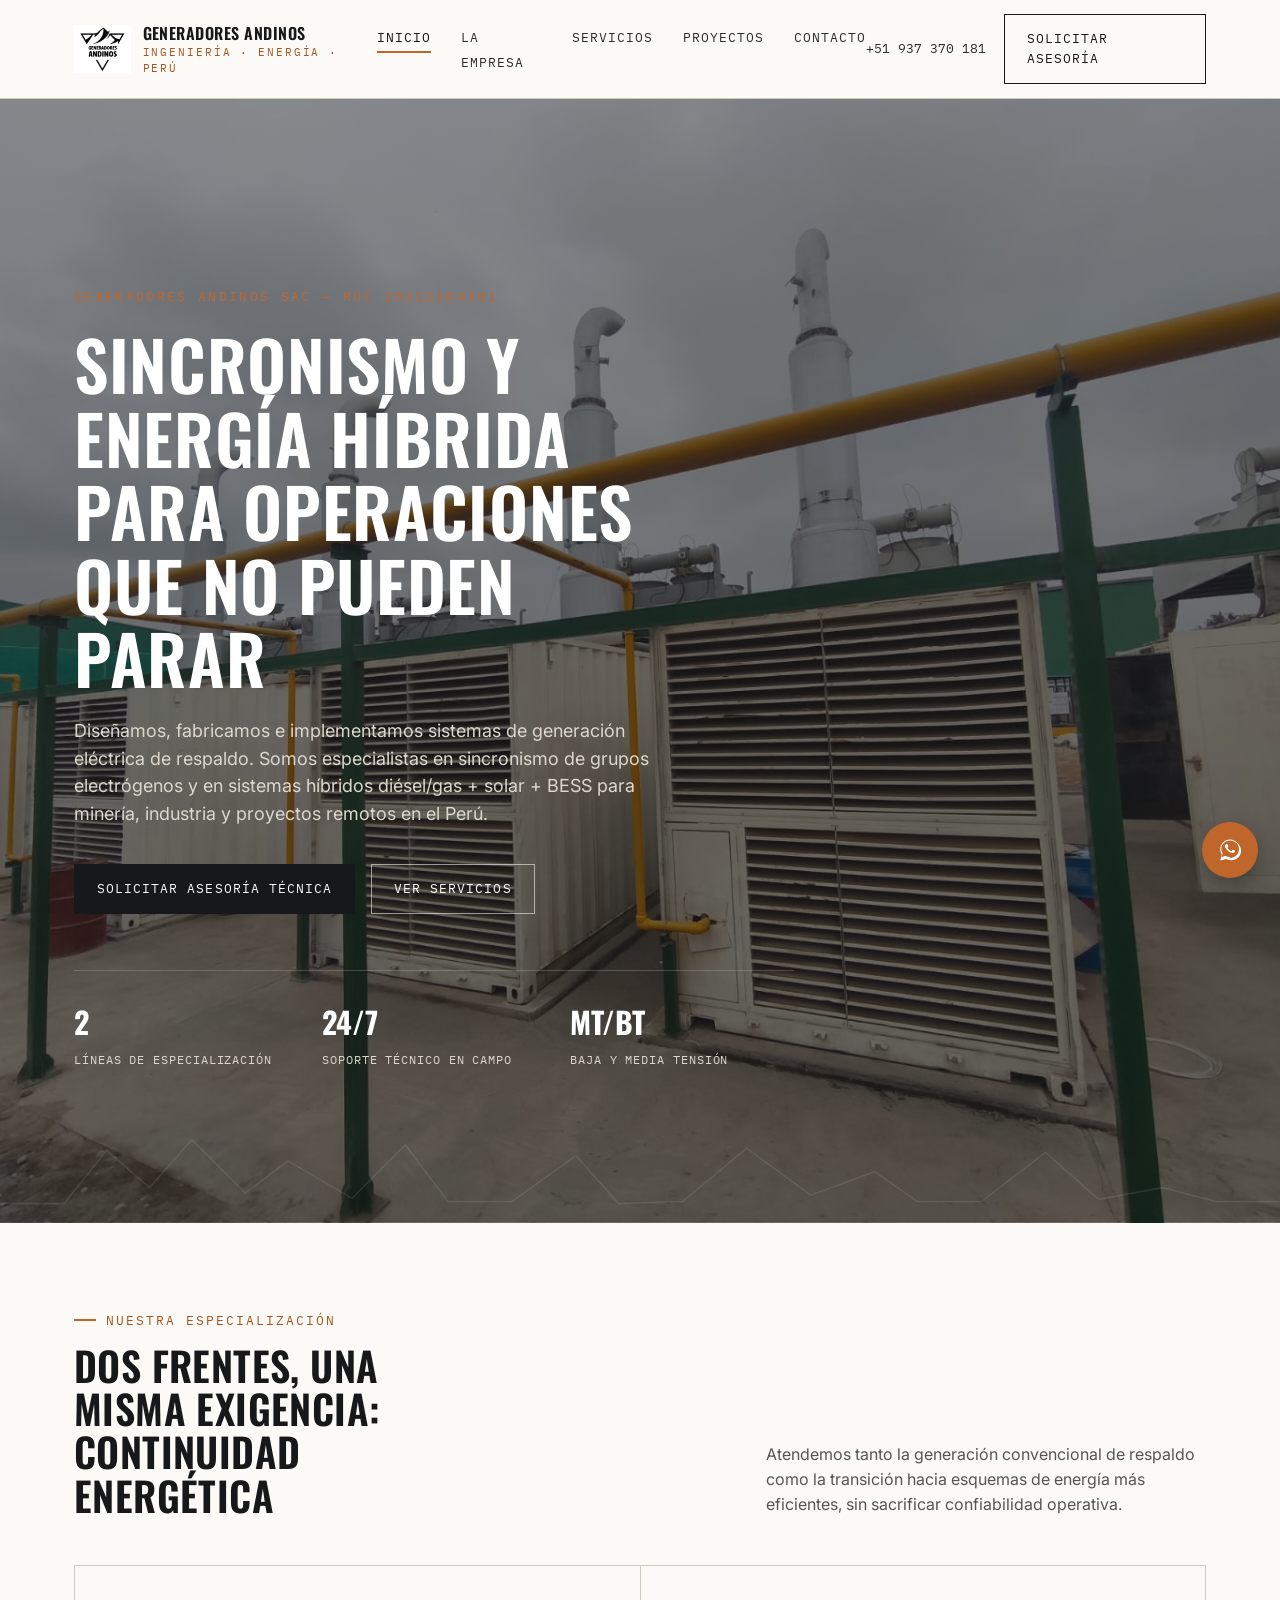
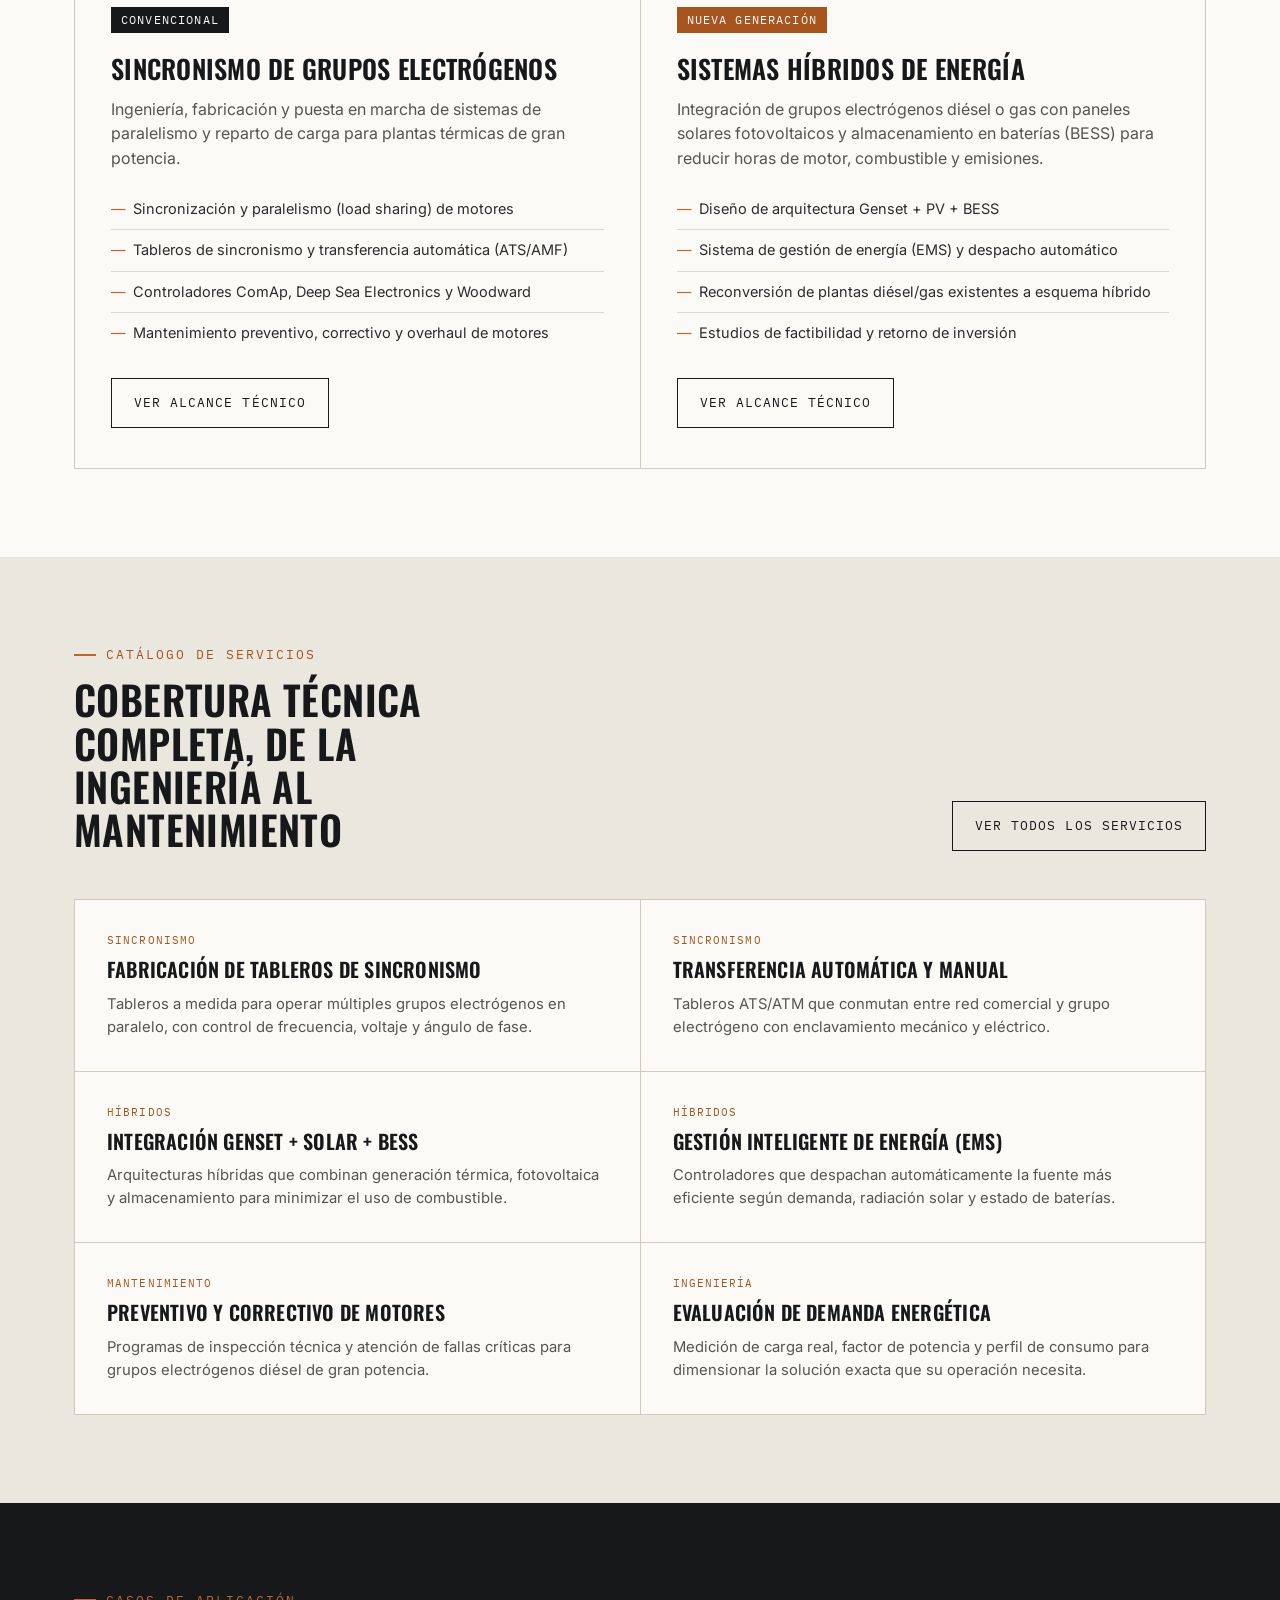
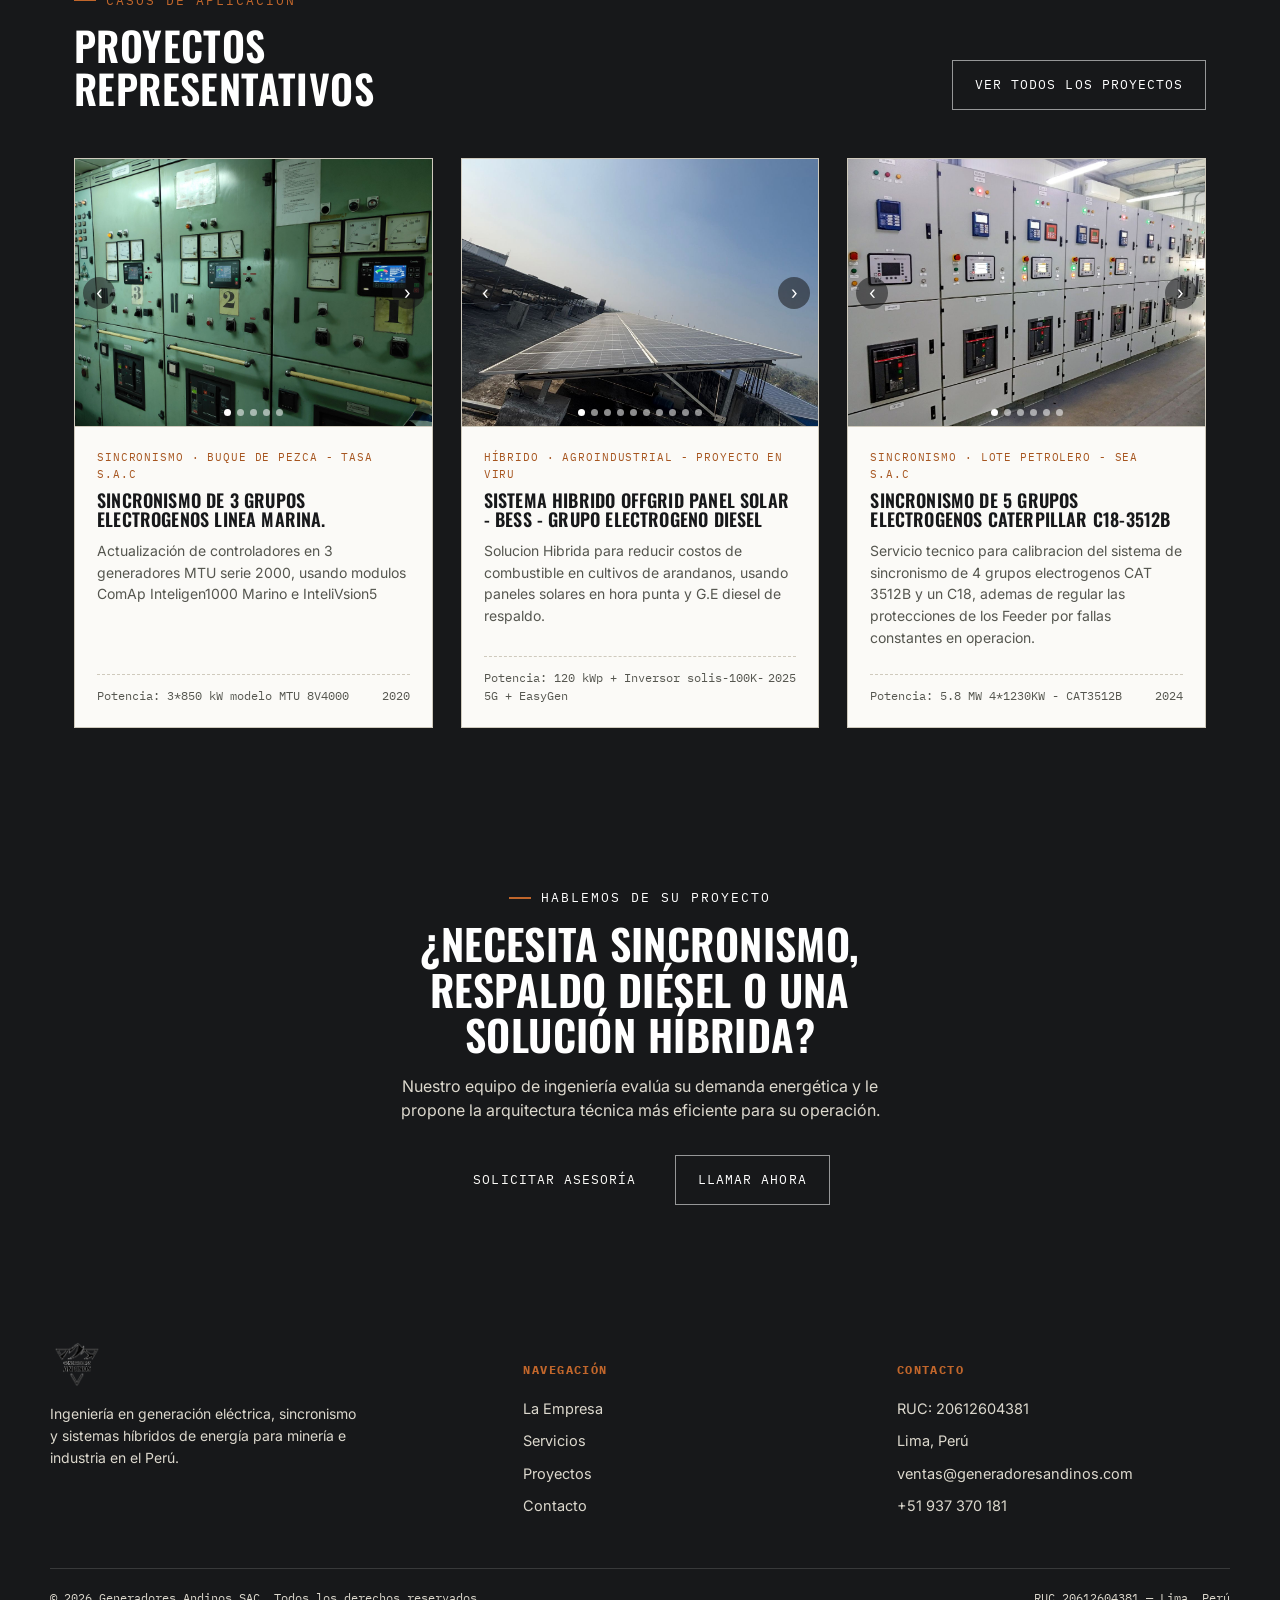
<file: index.html>
<!DOCTYPE html>
<html lang="es-PE">
<head>
<meta charset="UTF-8">
<meta name="viewport" content="width=device-width, initial-scale=1.0">
<title>Generadores Andinos SAC | Sincronismo y Sistemas Híbridos de Energía</title>
<meta name="description" content="Generadores Andinos SAC: especialistas en sincronismo de grupos electrógenos y sistemas híbridos de energía (diésel/gas + solar + BESS) para minería e industria en el Perú.">
<link rel="icon" type="image/png" href="favicon.png">
<link rel="preconnect" href="https://fonts.googleapis.com">
<link href="https://fonts.googleapis.com/css2?family=Oswald:wght@400;500;600;700&family=Inter:wght@400;500;600&family=IBM+Plex+Mono:wght@400;500&display=swap" rel="stylesheet">
<link rel="stylesheet" href="assets/css/styles.css">
<link rel="canonical" href="https://generadoresandinos.com/">
<meta property="og:type" content="website">
<meta property="og:site_name" content="Generadores Andinos SAC">
<meta property="og:title" content="Generadores Andinos SAC | Sincronismo y Sistemas Híbridos de Energía">
<meta property="og:description" content="Especialistas en sincronismo de grupos electrógenos y sistemas híbridos de energía (diésel/gas + solar + BESS) para minería e industria en el Perú.">
<meta property="og:url" content="https://generadoresandinos.com/">
<meta property="og:image" content="https://generadoresandinos.com/assets/img/logo.png">
<meta name="twitter:card" content="summary">

<script type="application/ld+json">
{
  "@context": "https://schema.org",
  "@type": "Organization",
  "name": "Generadores Andinos SAC",
  "alternateName": "Generadores Andinos",
  "url": "https://generadoresandinos.com/",
  "logo": "https://generadoresandinos.com/assets/img/logo.png",
  "image": "https://generadoresandinos.com/assets/img/logo.png",
  "description": "Especialistas en sincronismo de grupos electrógenos y sistemas híbridos de energía (diésel/gas + solar + BESS) para minería e industria en el Perú.",
  "telephone": "+51937370181",
  "email": "ventas@generadoresandinos.com",
  "address": {
    "@type": "PostalAddress",
    "addressLocality": "Lima",
    "addressCountry": "PE"
  },
  "areaServed": "PE",
  "sameAs": []
}
</script>
</head>
<body>

<header class="site-header">
  <div class="wrap">
    <a href="index.html" class="brand">
      <img src="assets/img/logo.png" alt="Generadores Andinos SAC">
      <span class="brand-text">
        <span class="b1">GENERADORES ANDINOS</span><br>
        <span class="b2">Ingeniería · Energía · Perú</span>
      </span>
    </a>
    <nav class="main-nav" aria-label="Navegación principal">
      <ul>
        <li><a href="index.html" class="active">Inicio</a></li>
        <li><a href="nosotros.html">La Empresa</a></li>
        <li><a href="servicios.html">Servicios</a></li>
        <li><a href="proyectos.html">Proyectos</a></li>
        <li><a href="contacto.html">Contacto</a></li>
      </ul>
    </nav>
    <div class="header-actions">
      <span class="tel">+51 937 370 181</span>
      <a href="contacto.html" class="btn">Solicitar asesoría</a>
      <button class="nav-toggle" aria-label="Abrir menú" aria-expanded="false"><span></span></button>
    </div>
  </div>
</header>

<section class="hero">
  <div class="wrap">
    <div class="hero-kicker">GENERADORES ANDINOS SAC — RUC 20612604381</div>
    <h1>Sincronismo y energía híbrida para operaciones que no pueden parar</h1>
    <p class="lead">Diseñamos, fabricamos e implementamos sistemas de generación eléctrica de respaldo. Somos especialistas en sincronismo de grupos electrógenos y en sistemas híbridos diésel/gas + solar + BESS para minería, industria y proyectos remotos en el Perú.</p>
    <div class="hero-ctas">
      <a href="contacto.html" class="btn primary">Solicitar asesoría técnica</a>
      <a href="servicios.html" class="btn ghost-light">Ver servicios</a>
    </div>
    <div class="hero-stats">
      <div class="stat"><b>2</b><span>Líneas de especialización</span></div>
      <div class="stat"><b>24/7</b><span>Soporte técnico en campo</span></div>
      <div class="stat"><b>MT/BT</b><span>Baja y media tensión</span></div>
    </div>
  </div>
  <svg class="skyline hero-bg-peaks skyline-dark" viewBox="0 0 1200 90" fill="none" xmlns="http://www.w3.org/2000/svg" preserveAspectRatio="none" aria-hidden="true">
    <path d="M0,70 60,70 100,20 140,55 180,10 230,60 270,30 330,65 380,15 420,68 480,68 540,25 580,70 640,68 700,18 760,62 820,40 860,68 920,68 980,22 1030,66 1090,55 1140,68 1200,68" stroke-width="1.5"/>
  </svg>
</section>

<section>
  <div class="wrap">
    <div class="section-head reveal">
      <div>
        <div class="eyebrow">Nuestra especialización</div>
        <h2>Dos frentes, una misma exigencia: continuidad energética</h2>
      </div>
      <p class="desc">Atendemos tanto la generación convencional de respaldo como la transición hacia esquemas de energía más eficientes, sin sacrificar confiabilidad operativa.</p>
    </div>

    <div class="pillars">
      <article class="pillar sync reveal">
        <span class="tag">Convencional</span>
        <h3>Sincronismo de Grupos Electrógenos</h3>
        <p>Ingeniería, fabricación y puesta en marcha de sistemas de paralelismo y reparto de carga para plantas térmicas de gran potencia.</p>
        <ul>
          <li>Sincronización y paralelismo (load sharing) de motores</li>
          <li>Tableros de sincronismo y transferencia automática (ATS/AMF)</li>
          <li>Controladores ComAp, Deep Sea Electronics y Woodward</li>
          <li>Mantenimiento preventivo, correctivo y overhaul de motores</li>
        </ul>
        <a href="servicios.html#sincronismo" class="btn">Ver alcance técnico</a>
      </article>

      <article class="pillar hybrid reveal">
        <span class="tag">Nueva generación</span>
        <h3>Sistemas Híbridos de Energía</h3>
        <p>Integración de grupos electrógenos diésel o gas con paneles solares fotovoltaicos y almacenamiento en baterías (BESS) para reducir horas de motor, combustible y emisiones.</p>
        <ul>
          <li>Diseño de arquitectura Genset + PV + BESS</li>
          <li>Sistema de gestión de energía (EMS) y despacho automático</li>
          <li>Reconversión de plantas diésel/gas existentes a esquema híbrido</li>
          <li>Estudios de factibilidad y retorno de inversión</li>
        </ul>
        <a href="servicios.html#hibridos" class="btn">Ver alcance técnico</a>
      </article>
    </div>
  </div>
</section>

<section class="bg-stone">
  <div class="wrap">
    <div class="section-head reveal">
      <div>
        <div class="eyebrow">Catálogo de servicios</div>
        <h2>Cobertura técnica completa, de la ingeniería al mantenimiento</h2>
      </div>
      <a href="servicios.html" class="btn">Ver todos los servicios</a>
    </div>

    <div class="services-grid reveal">
      <div class="service-card">
        <span class="tag">Sincronismo</span>
        <h3>Fabricación de Tableros de Sincronismo</h3>
        <p>Tableros a medida para operar múltiples grupos electrógenos en paralelo, con control de frecuencia, voltaje y ángulo de fase.</p>
      </div>
      <div class="service-card">
        <span class="tag">Sincronismo</span>
        <h3>Transferencia Automática y Manual</h3>
        <p>Tableros ATS/ATM que conmutan entre red comercial y grupo electrógeno con enclavamiento mecánico y eléctrico.</p>
      </div>
      <div class="service-card">
        <span class="tag">Híbridos</span>
        <h3>Integración Genset + Solar + BESS</h3>
        <p>Arquitecturas híbridas que combinan generación térmica, fotovoltaica y almacenamiento para minimizar el uso de combustible.</p>
      </div>
      <div class="service-card">
        <span class="tag">Híbridos</span>
        <h3>Gestión Inteligente de Energía (EMS)</h3>
        <p>Controladores que despachan automáticamente la fuente más eficiente según demanda, radiación solar y estado de baterías.</p>
      </div>
      <div class="service-card">
        <span class="tag">Mantenimiento</span>
        <h3>Preventivo y Correctivo de Motores</h3>
        <p>Programas de inspección técnica y atención de fallas críticas para grupos electrógenos diésel de gran potencia.</p>
      </div>
      <div class="service-card">
        <span class="tag">Ingeniería</span>
        <h3>Evaluación de Demanda Energética</h3>
        <p>Medición de carga real, factor de potencia y perfil de consumo para dimensionar la solución exacta que su operación necesita.</p>
      </div>
    </div>
  </div>
</section>

<section class="bg-ink">
  <div class="wrap">
    <div class="section-head reveal">
      <div>
        <div class="eyebrow">Casos de aplicación</div>
        <h2>Proyectos representativos</h2>
      </div>
      <a href="proyectos.html" class="btn ghost-light">Ver todos los proyectos</a>
    </div>
    <!--<span class="placeholder-note reveal">⚠ Contenido de ejemplo — reemplazar con proyectos reales de Generadores Andinos SAC</span>-->
    <div class="projects-grid reveal">
      <article class="project-card">
        <div class="thumb carousel" data-carousel>
          <div class="carousel-track">
            <img src="assets/img/proyecto_1/img_5.jpg" alt="Sincronismo de grupos electrógenos en minería - foto 1">
            <img src="assets/img/proyecto_1/img_2.jpg" alt="Sincronismo de grupos electrógenos en minería - foto 2">
            <img src="assets/img/proyecto_1/img_3.jpg" alt="Sincronismo de grupos electrógenos en minería - foto 3">
            <img src="assets/img/proyecto_1/img_4.jpg" alt="Sincronismo de grupos electrógenos en minería - foto 2">
            <img src="assets/img/proyecto_1/img_1.jpg" alt="Sincronismo de grupos electrógenos en minería - foto 3">
          </div>
        </div>
        <div class="content">
          <span class="tag">Sincronismo · Buque de Pezca - TASA S.A.C </span>
          <h3>Sincronismo de 3 Grupos Electrogenos linea Marina.</h3>
          <p>Actualización de controladores en 3 generadores MTU serie 2000, usando modulos ComAp Inteligen1000 Marino e InteliVsion5 </p>
          <div class="meta"><span>Potencia: 3*850 kW modelo MTU 8V4000 </span><span>2020</span></div>
        </div>
      </article>
      <article class="project-card">
        <div class="thumb carousel" data-carousel>
          <div class="carousel-track">
            <img src="assets/img/proyecto_2/img_1.jpg" alt="Sincronismo de grupos electrógenos en minería - foto 1">
            <img src="assets/img/proyecto_2/img_2.jpg" alt="Sincronismo de grupos electrógenos en minería - foto 2">
            <img src="assets/img/proyecto_2/img_3.jpg" alt="Sincronismo de grupos electrógenos en minería - foto 3">
            <img src="assets/img/proyecto_2/img_4.jpg" alt="Sincronismo de grupos electrógenos en minería - foto 2">
            <img src="assets/img/proyecto_2/img_5.jpg" alt="Sincronismo de grupos electrógenos en minería - foto 3">
            <img src="assets/img/proyecto_2/img_6.jpg" alt="Sincronismo de grupos electrógenos en minería - foto 1">
            <img src="assets/img/proyecto_2/img_7.jpg" alt="Sincronismo de grupos electrógenos en minería - foto 2">
            <img src="assets/img/proyecto_2/img_8.jpg" alt="Sincronismo de grupos electrógenos en minería - foto 3">
            <img src="assets/img/proyecto_2/img_9.jpg" alt="Sincronismo de grupos electrógenos en minería - foto 2">
            <img src="assets/img/proyecto_2/img_10.jpg" alt="Sincronismo de grupos electrógenos en minería - foto 3">
          </div>
        </div>
        <div class="content">
          <span class="tag">Híbrido · Agroindustrial - proyecto en Viru</span>
          <h3>Sistema Hibrido Offgrid Panel solar - BESS - Grupo electrogeno Diesel </h3>
          <p>Solucion Hibrida para reducir costos de combustible en cultivos de arandanos, usando paneles solares en hora punta y G.E diesel de respaldo.</p>
          <div class="meta"><span>Potencia: 120 kWp + Inversor solis-100K-5G + EasyGen </span><span>2025</span></div>
        </div>
      </article>
      <article class="project-card">
        <div class="thumb carousel" data-carousel>
          <div class="carousel-track">
            <img src="assets/img/proyecto_3/img_1.jpg" alt="Sincronismo de grupos electrógenos en minería - foto 1">
            <img src="assets/img/proyecto_3/img_2.jpg" alt="Sincronismo de grupos electrógenos en minería - foto 2">
            <img src="assets/img/proyecto_3/img_2.jpg" alt="Sincronismo de grupos electrógenos en minería - foto 3">
            <img src="assets/img/proyecto_3/img_4.jpg" alt="Sincronismo de grupos electrógenos en minería - foto 2">
            <img src="assets/img/proyecto_3/img_5.jpg" alt="Sincronismo de grupos electrógenos en minería - foto 3">
            <img src="assets/img/proyecto_3/img_6.jpg" alt="Sincronismo de grupos electrógenos en minería - foto 3">
          </div>
        </div>
        <div class="content">
          <span class="tag">Sincronismo · Lote petrolero - SEA S.A.C </span>
          <h3>Sincronismo de 5 grupos electrogenos Caterpillar C18-3512B </h3>
          <p>Servicio tecnico para calibracion del sistema de sincronismo de 4 grupos electrogenos CAT 3512B y un C18, ademas de regular las protecciones de los Feeder por fallas constantes en operacion. </p>
          <div class="meta"><span>Potencia: 5.8 MW 4*1230KW - CAT3512B </span><span>2024</span></div>
        </div>
      </article>
    </div>
  </div>
</section>

<section class="cta-band">
  <div class="wrap">
    <div class="eyebrow" style="justify-content:center; color:#fff;"><span style="color:#fff">Hablemos de su proyecto</span></div>
    <h2>¿Necesita sincronismo, respaldo diésel o una solución híbrida?</h2>
    <p>Nuestro equipo de ingeniería evalúa su demanda energética y le propone la arquitectura técnica más eficiente para su operación.</p>
    <div class="ctas">
      <a href="contacto.html" class="btn primary">Solicitar asesoría</a>
      <a href="tel:+51937370181" class="btn ghost-light">Llamar ahora</a>
    </div>
  </div>
</section>

<footer class="site-footer">
  <div class="wrap footer-main">
    <div class="footer-brand">
      <img src="assets/img/logo-transparent.png" alt="Generadores Andinos SAC">
      <p>Ingeniería en generación eléctrica, sincronismo y sistemas híbridos de energía para minería e industria en el Perú.</p>
    </div>
    <div class="footer-col">
      <h5>Navegación</h5>
      <ul>
        <li><a href="nosotros.html">La Empresa</a></li>
        <li><a href="servicios.html">Servicios</a></li>
        <li><a href="proyectos.html">Proyectos</a></li>
        <li><a href="contacto.html">Contacto</a></li>
      </ul>
    </div>
    <div class="footer-col">
      <h5>Contacto</h5>
      <ul>
        <li>RUC: 20612604381</li>
        <li>Lima, Perú</li>
        <li><a href="mailto:ventas@generadoresandinos.com">ventas@generadoresandinos.com</a></li>
        <li><a href="tel:+51937370181">+51 937 370 181</a></li>
      </ul>
    </div>
  </div>
  <div class="wrap footer-bottom">
    <span>© <span data-year></span> Generadores Andinos SAC. Todos los derechos reservados.</span>
    <span>RUC 20612604381 — Lima, Perú</span>
  </div>
</footer>

<a class="wa-float" href="https://api.whatsapp.com/send?phone=51937370181&text=Hola%2C%20me%20gustar%C3%ADa%20recibir%20m%C3%A1s%20informaci%C3%B3n%20sobre%20sus%20servicios." aria-label="Escribir por WhatsApp" target="_blank" rel="noopener">
  <svg viewBox="0 0 32 32" xmlns="http://www.w3.org/2000/svg"><path d="M16 3C9.4 3 4 8.4 4 15c0 2.4.7 4.7 2 6.6L4 29l7.6-2c1.8 1 3.9 1.5 6 1.5h.1c6.6 0 12-5.4 12-12S22.6 3 16 3zm0 21.9h-.1c-1.9 0-3.7-.5-5.3-1.4l-.4-.2-4.5 1.2 1.2-4.4-.2-.4c-1-1.6-1.5-3.5-1.5-5.5C5.2 9 10 4.2 16.1 4.2c3 0 5.7 1.1 7.8 3.2 2.1 2.1 3.2 4.8 3.2 7.8-.1 6-4.9 10.7-11.1 10.7zm5.9-8.1c-.3-.2-1.9-1-2.2-1.1-.3-.1-.5-.2-.7.2-.2.3-.8 1.1-1 1.3-.2.2-.4.2-.7.1-.3-.2-1.3-.5-2.5-1.6-.9-.8-1.5-1.8-1.7-2.2-.2-.3 0-.5.1-.7.1-.1.3-.4.4-.5.1-.2.2-.3.3-.5.1-.2 0-.4 0-.5-.1-.2-.7-1.7-1-2.3-.2-.6-.5-.5-.7-.5h-.6c-.2 0-.5.1-.8.4-.3.3-1 1-1 2.4s1.1 2.8 1.2 3c.1.2 2.1 3.3 5.2 4.5.7.3 1.3.5 1.7.6.7.2 1.4.2 1.9.1.6-.1 1.9-.8 2.2-1.5.3-.7.3-1.3.2-1.5-.1-.1-.3-.2-.6-.4z"/></svg>
</a>

<script src="assets/js/main.js"></script>
</body>
</html>
</file>
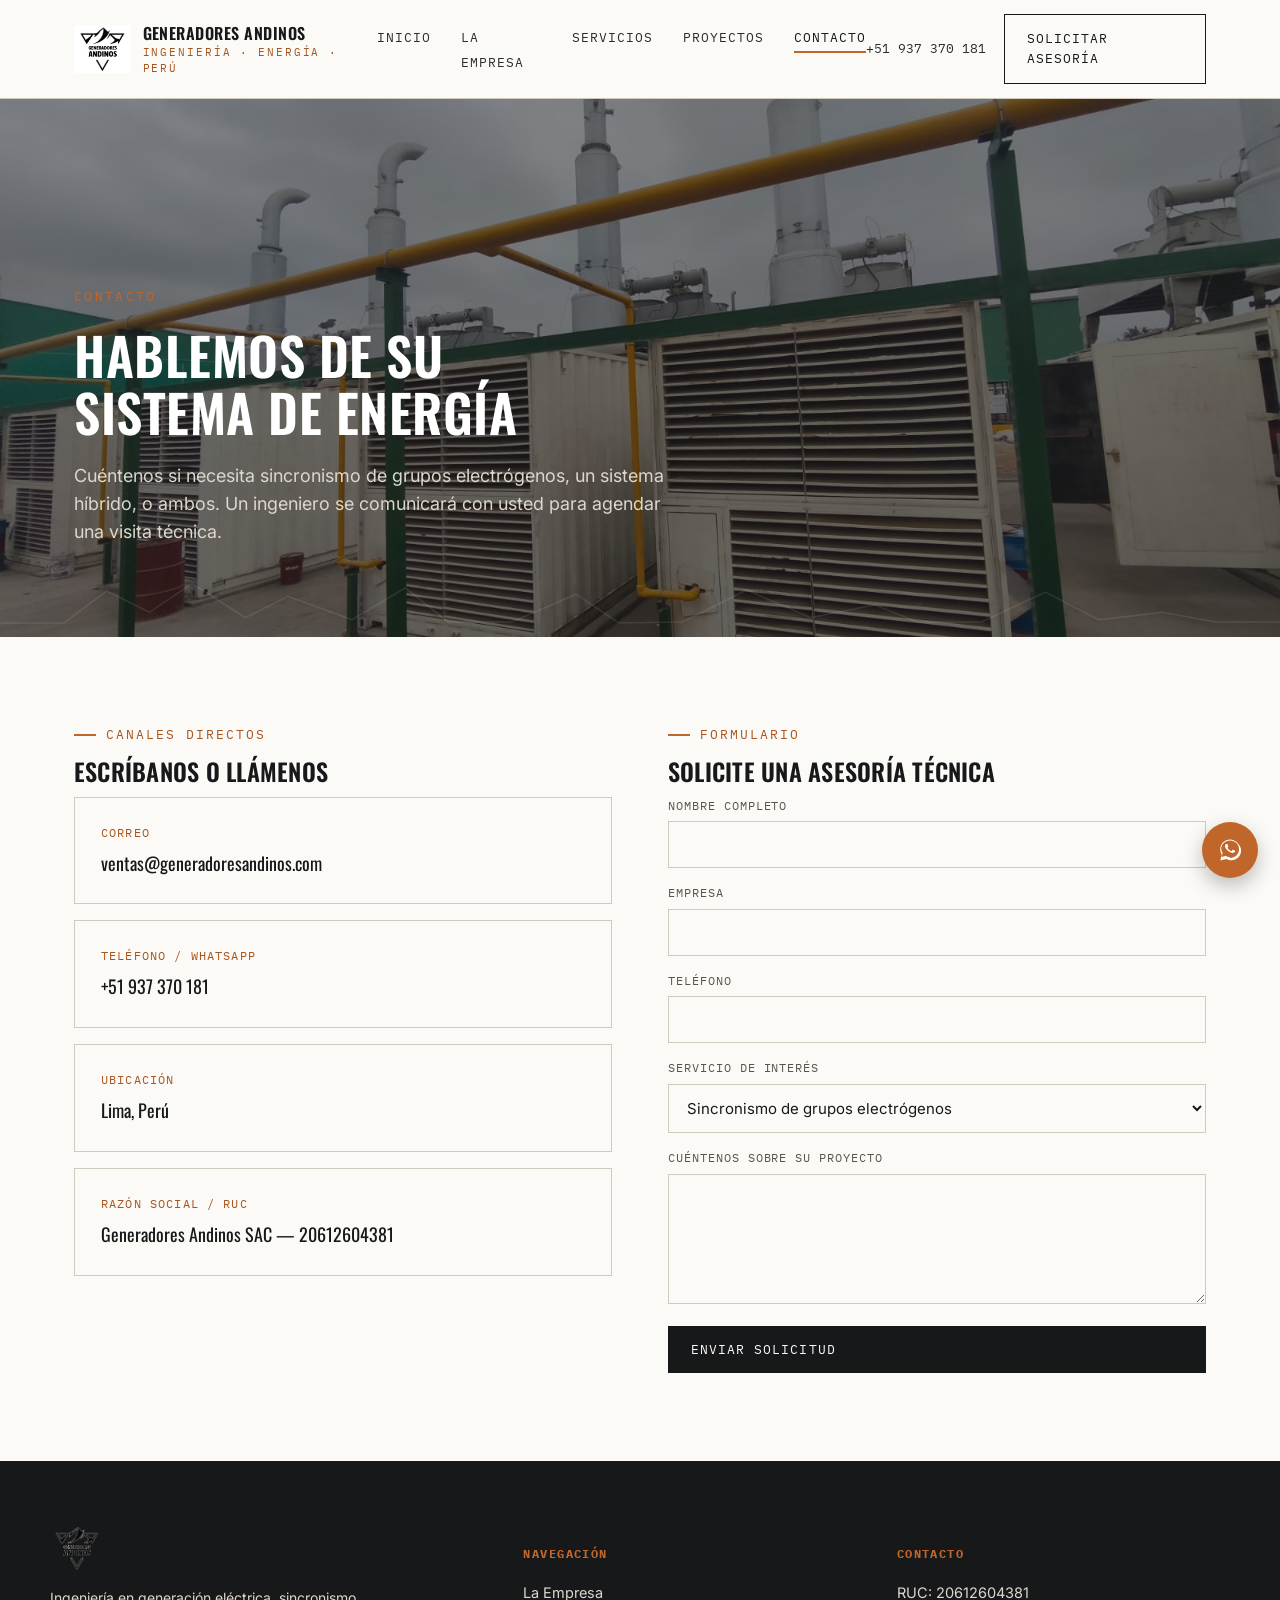
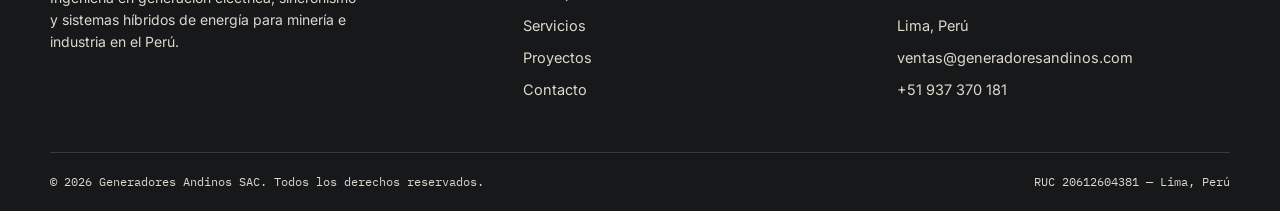
<file: contacto.html>
<!DOCTYPE html>
<html lang="es-PE">
<head>
<meta charset="UTF-8">
<meta name="viewport" content="width=device-width, initial-scale=1.0">
<title>Contacto | Generadores Andinos SAC</title>
<meta name="description" content="Contáctese con Generadores Andinos SAC para asesoría en sincronismo de grupos electrógenos y sistemas híbridos de energía.">
<link rel="icon" href="assets/img/logo.png">
<link rel="preconnect" href="https://fonts.googleapis.com">
<link href="https://fonts.googleapis.com/css2?family=Oswald:wght@400;500;600;700&family=Inter:wght@400;500;600&family=IBM+Plex+Mono:wght@400;500&display=swap" rel="stylesheet">
<link rel="stylesheet" href="assets/css/styles.css">
</head>
<body>

<header class="site-header">
  <div class="wrap">
    <a href="index.html" class="brand">
      <img src="assets/img/logo.png" alt="Generadores Andinos SAC">
      <span class="brand-text">
        <span class="b1">GENERADORES ANDINOS</span><br>
        <span class="b2">Ingeniería · Energía · Perú</span>
      </span>
    </a>
    <nav class="main-nav" aria-label="Navegación principal">
      <ul>
        <li><a href="index.html">Inicio</a></li>
        <li><a href="nosotros.html">La Empresa</a></li>
        <li><a href="servicios.html">Servicios</a></li>
        <li><a href="proyectos.html">Proyectos</a></li>
        <li><a href="contacto.html" class="active">Contacto</a></li>
      </ul>
    </nav>
    <div class="header-actions">
      <span class="tel">+51 937 370 181</span>
      <a href="contacto.html" class="btn">Solicitar asesoría</a>
      <button class="nav-toggle" aria-label="Abrir menú" aria-expanded="false"><span></span></button>
    </div>
  </div>
</header>

<section class="hero" style="padding-bottom:0;">
  <div class="wrap" style="padding-bottom:56px;">
    <div class="hero-kicker">CONTACTO</div>
    <h1 style="font-size: clamp(30px,4.6vw,52px);">Hablemos de su sistema de energía</h1>
    <p class="lead">Cuéntenos si necesita sincronismo de grupos electrógenos, un sistema híbrido, o ambos. Un ingeniero se comunicará con usted para agendar una visita técnica.</p>
  </div>
  <svg class="skyline hero-bg-peaks skyline-dark" viewBox="0 0 1200 60" fill="none" xmlns="http://www.w3.org/2000/svg" preserveAspectRatio="none" aria-hidden="true">
    <path d="M0,45 60,45 100,15 140,35 180,8 230,40 270,20 330,42 380,12 420,44 480,44 540,18 580,45 640,44 700,14 760,40 820,28 860,44 920,44 980,16 1030,42 1090,35 1140,44 1200,44" stroke-width="1.5"/>
  </svg>
</section>

<section>
  <div class="wrap contact-grid">
    <div class="reveal">
      <div class="eyebrow">Canales directos</div>
      <h2>Escríbanos o llámenos</h2>
      <div class="contact-card">
        <span class="k">Correo</span>
        <span class="v"><a href="mailto:ventas@generadoresandinos.com">ventas@generadoresandinos.com</a></span>
      </div>
      <div class="contact-card">
        <span class="k">Teléfono / WhatsApp</span>
        <span class="v"><a href="tel:+51937370181">+51 937 370 181</a></span>
      </div>
      <div class="contact-card">
        <span class="k">Ubicación</span>
        <span class="v">Lima, Perú</span>
      </div>
      <div class="contact-card">
        <span class="k">Razón social / RUC</span>
        <span class="v">Generadores Andinos SAC — 20612604381</span>
      </div>
      <p style="font-family: var(--font-mono); font-size:12px; color:var(--ink-500); margin-top:8px;"></p>
    </div>

    <div class="reveal">
      <div class="eyebrow">Formulario</div>
      <h2>Solicite una asesoría técnica</h2>
      <form class="contact-form">
        <div>
          <label for="nombre">Nombre completo</label>
          <input type="text" id="nombre" name="nombre" required>
        </div>
        <div>
          <label for="empresa">Empresa</label>
          <input type="text" id="empresa" name="empresa">
        </div>
        <div>
          <label for="telefono">Teléfono</label>
          <input type="tel" id="telefono" name="telefono">
        </div>
        <div>
          <label for="servicio">Servicio de interés</label>
          <select id="servicio" name="servicio">
            <option value="Sincronismo de grupos electrógenos">Sincronismo de grupos electrógenos</option>
            <option value="Sistemas híbridos (Genset + Solar + BESS)">Sistemas híbridos (Genset + Solar + BESS)</option>
            <option value="Ambos">Ambos</option>
            <option value="Mantenimiento">Mantenimiento</option>
            <option value="Otro">Otro</option>
          </select>
        </div>
        <div>
          <label for="mensaje">Cuéntenos sobre su proyecto</label>
          <textarea id="mensaje" name="mensaje" required></textarea>
        </div>
        <button type="submit" class="btn primary">Enviar solicitud</button>
      </form>
    </div>
  </div>
</section>

<footer class="site-footer">
  <div class="wrap footer-main">
    <div class="footer-brand">
      <img src="assets/img/logo-transparent.png" alt="Generadores Andinos SAC">
      <p>Ingeniería en generación eléctrica, sincronismo y sistemas híbridos de energía para minería e industria en el Perú.</p>
    </div>
    <div class="footer-col">
      <h5>Navegación</h5>
      <ul>
        <li><a href="nosotros.html">La Empresa</a></li>
        <li><a href="servicios.html">Servicios</a></li>
        <li><a href="proyectos.html">Proyectos</a></li>
        <li><a href="contacto.html">Contacto</a></li>
      </ul>
    </div>
    <div class="footer-col">
      <h5>Contacto</h5>
      <ul>
        <li>RUC: 20612604381</li>
        <li>Lima, Perú</li>
        <li><a href="mailto:ventas@generadoresandinos.com">ventas@generadoresandinos.com</a></li>
        <li><a href="tel:+51937370181">+51 937 370 181</a></li>
      </ul>
    </div>
  </div>
  <div class="wrap footer-bottom">
    <span>© <span data-year></span> Generadores Andinos SAC. Todos los derechos reservados.</span>
    <span>RUC 20612604381 — Lima, Perú</span>
  </div>
</footer>

<a class="wa-float" href="https://api.whatsapp.com/send?phone=51937370181&text=Hola%2C%20me%20gustar%C3%ADa%20recibir%20m%C3%A1s%20informaci%C3%B3n%20sobre%20sus%20servicios." aria-label="Escribir por WhatsApp" target="_blank" rel="noopener">
  <svg viewBox="0 0 32 32" xmlns="http://www.w3.org/2000/svg"><path d="M16 3C9.4 3 4 8.4 4 15c0 2.4.7 4.7 2 6.6L4 29l7.6-2c1.8 1 3.9 1.5 6 1.5h.1c6.6 0 12-5.4 12-12S22.6 3 16 3zm0 21.9h-.1c-1.9 0-3.7-.5-5.3-1.4l-.4-.2-4.5 1.2 1.2-4.4-.2-.4c-1-1.6-1.5-3.5-1.5-5.5C5.2 9 10 4.2 16.1 4.2c3 0 5.7 1.1 7.8 3.2 2.1 2.1 3.2 4.8 3.2 7.8-.1 6-4.9 10.7-11.1 10.7zm5.9-8.1c-.3-.2-1.9-1-2.2-1.1-.3-.1-.5-.2-.7.2-.2.3-.8 1.1-1 1.3-.2.2-.4.2-.7.1-.3-.2-1.3-.5-2.5-1.6-.9-.8-1.5-1.8-1.7-2.2-.2-.3 0-.5.1-.7.1-.1.3-.4.4-.5.1-.2.2-.3.3-.5.1-.2 0-.4 0-.5-.1-.2-.7-1.7-1-2.3-.2-.6-.5-.5-.7-.5h-.6c-.2 0-.5.1-.8.4-.3.3-1 1-1 2.4s1.1 2.8 1.2 3c.1.2 2.1 3.3 5.2 4.5.7.3 1.3.5 1.7.6.7.2 1.4.2 1.9.1.6-.1 1.9-.8 2.2-1.5.3-.7.3-1.3.2-1.5-.1-.1-.3-.2-.6-.4z"/></svg>
</a>

<script src="assets/js/main.js"></script>
</body>
</html>
</file>
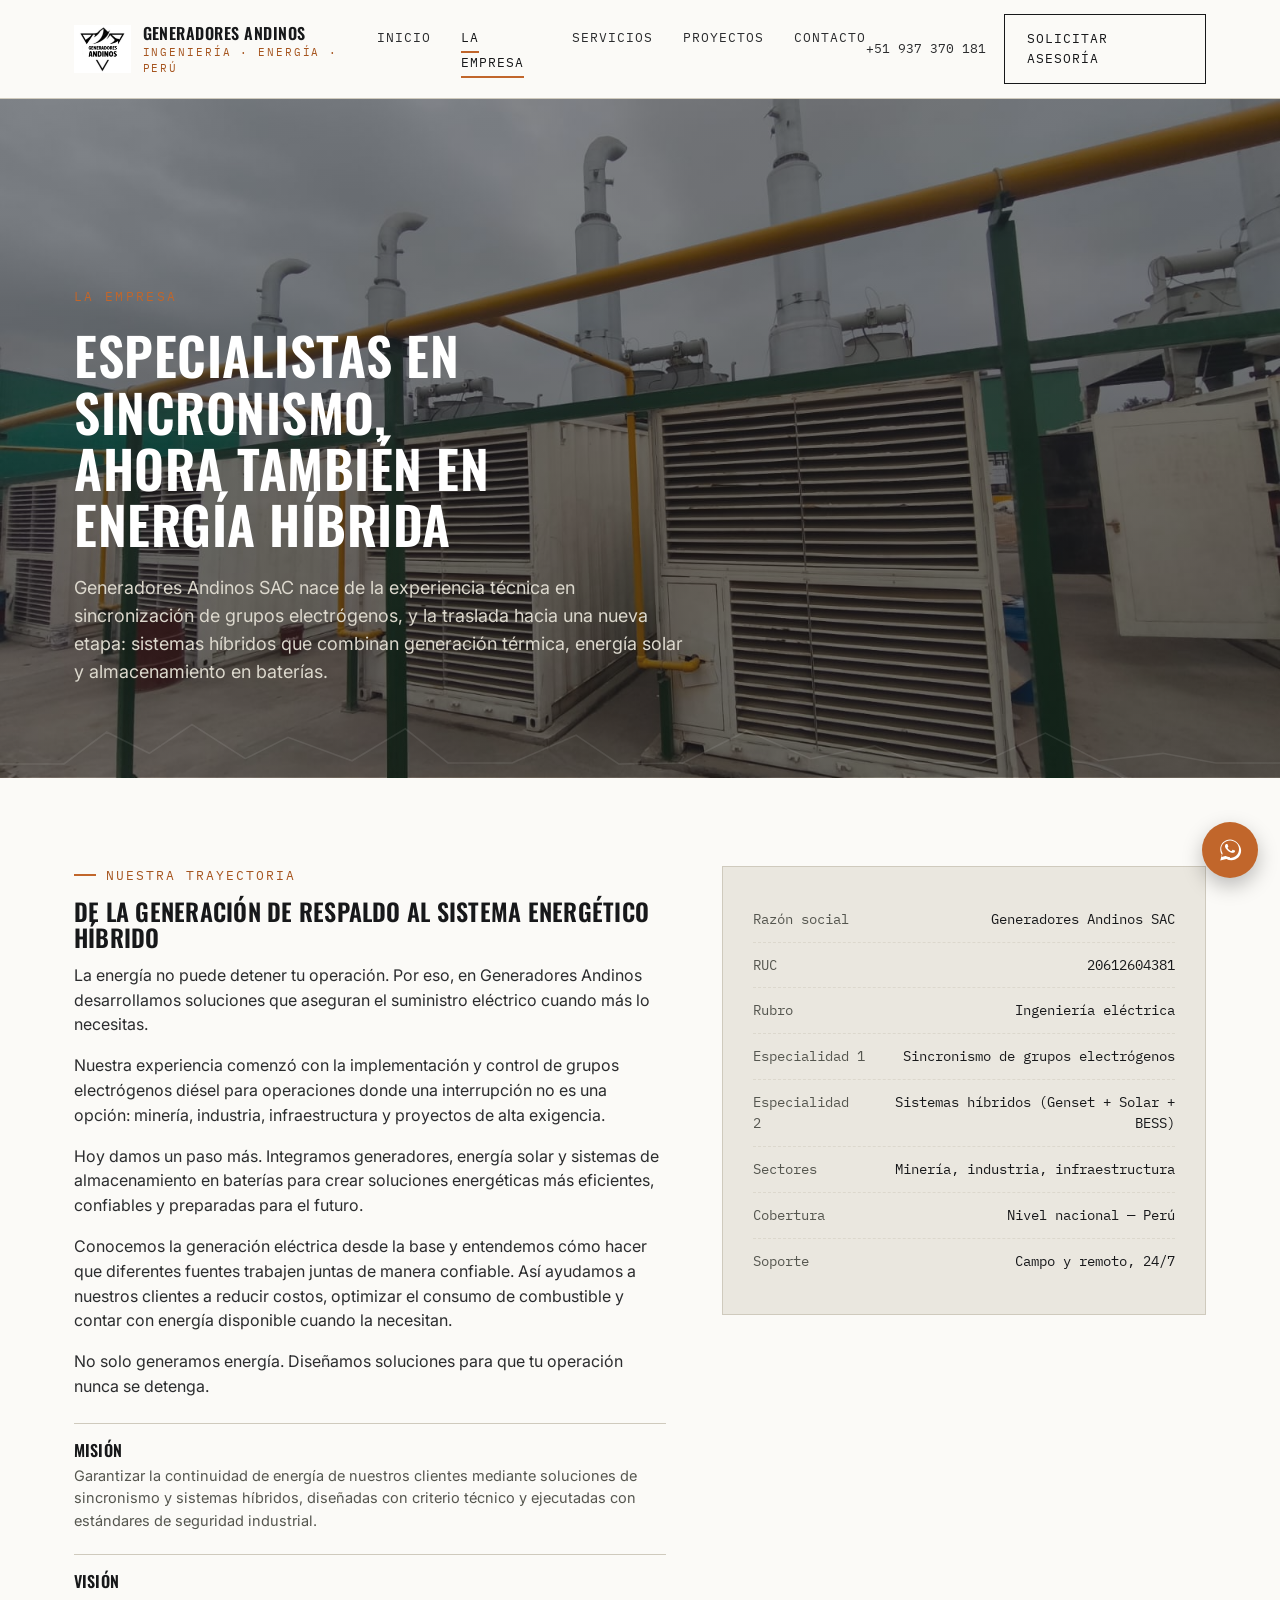
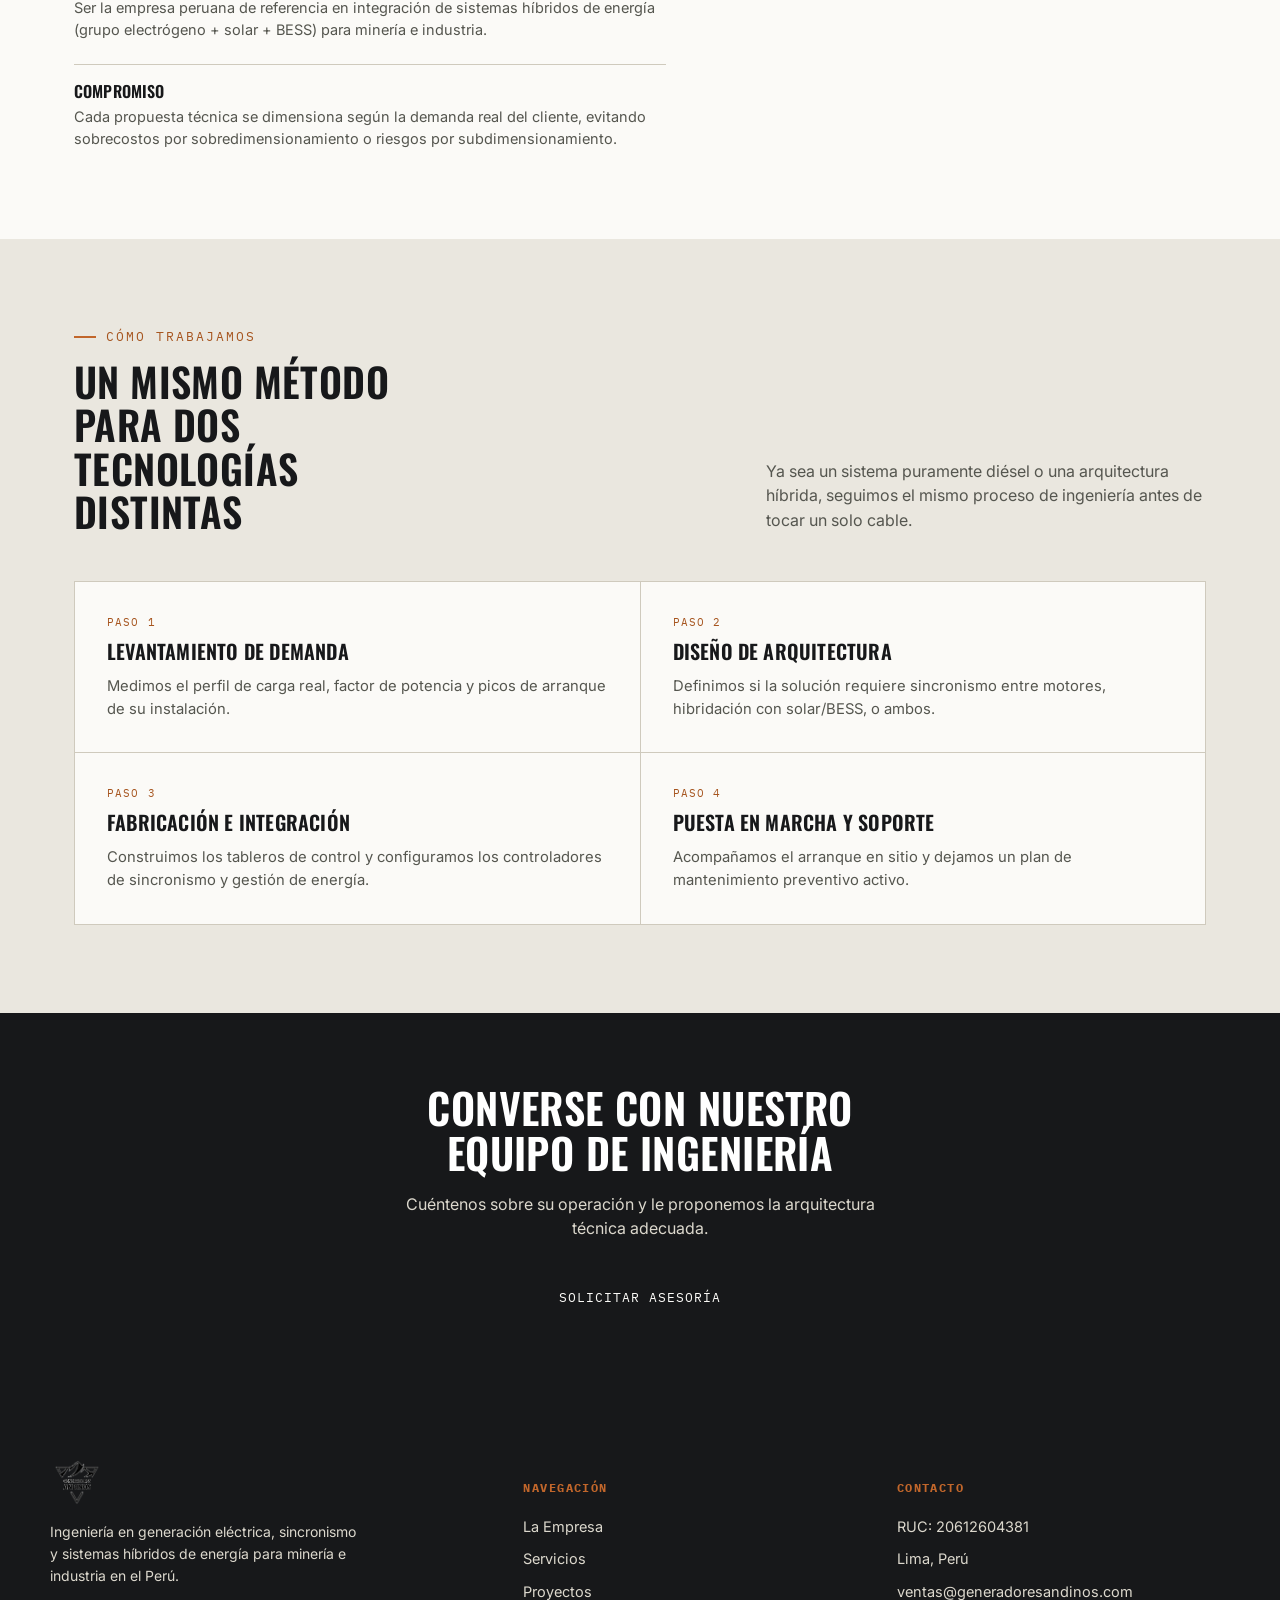
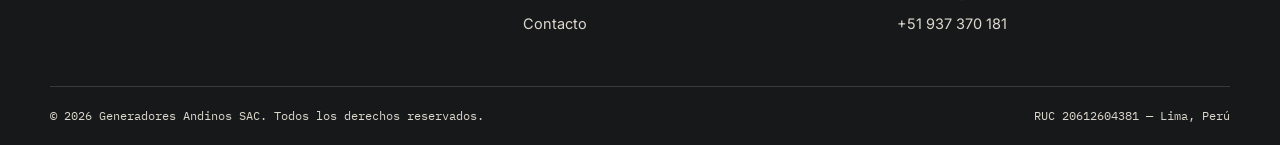
<file: nosotros.html>
<!DOCTYPE html>
<html lang="es-PE">
<head>
<meta charset="UTF-8">
<meta name="viewport" content="width=device-width, initial-scale=1.0">
<title>La Empresa | Generadores Andinos SAC</title>
<meta name="description" content="Conozca a Generadores Andinos SAC, especialistas peruanos en sincronismo de grupos electrógenos y sistemas híbridos de energía.">
<link rel="icon" href="assets/img/logo.png">
<link rel="preconnect" href="https://fonts.googleapis.com">
<link href="https://fonts.googleapis.com/css2?family=Oswald:wght@400;500;600;700&family=Inter:wght@400;500;600&family=IBM+Plex+Mono:wght@400;500&display=swap" rel="stylesheet">
<link rel="stylesheet" href="assets/css/styles.css">
</head>
<body>

<header class="site-header">
  <div class="wrap">
    <a href="index.html" class="brand">
      <img src="assets/img/logo.png" alt="Generadores Andinos SAC">
      <span class="brand-text">
        <span class="b1">GENERADORES ANDINOS</span><br>
        <span class="b2">Ingeniería · Energía · Perú</span>
      </span>
    </a>
    <nav class="main-nav" aria-label="Navegación principal">
      <ul>
        <li><a href="index.html">Inicio</a></li>
        <li><a href="nosotros.html" class="active">La Empresa</a></li>
        <li><a href="servicios.html">Servicios</a></li>
        <li><a href="proyectos.html">Proyectos</a></li>
        <li><a href="contacto.html">Contacto</a></li>
      </ul>
    </nav>
    <div class="header-actions">
      <span class="tel">+51 937 370 181</span>
      <a href="contacto.html" class="btn">Solicitar asesoría</a>
      <button class="nav-toggle" aria-label="Abrir menú" aria-expanded="false"><span></span></button>
    </div>
  </div>
</header>

<section class="hero" style="padding-bottom: 0;">
  <div class="wrap" style="padding-bottom: 56px;">
    <div class="hero-kicker">LA EMPRESA</div>
    <h1 style="font-size: clamp(30px,4.6vw,52px);">Especialistas en sincronismo, ahora también en energía híbrida</h1>
    <p class="lead">Generadores Andinos SAC nace de la experiencia técnica en sincronización de grupos electrógenos, y la traslada hacia una nueva etapa: sistemas híbridos que combinan generación térmica, energía solar y almacenamiento en baterías.</p>
  </div>
  <svg class="skyline hero-bg-peaks skyline-dark" viewBox="0 0 1200 60" fill="none" xmlns="http://www.w3.org/2000/svg" preserveAspectRatio="none" aria-hidden="true">
    <path d="M0,45 60,45 100,15 140,35 180,8 230,40 270,20 330,42 380,12 420,44 480,44 540,18 580,45 640,44 700,14 760,40 820,28 860,44 920,44 980,16 1030,42 1090,35 1140,44 1200,44" stroke-width="1.5"/>
  </svg>
</section>

<section>
  <div class="wrap about-grid">
    <div class="reveal">
      <div class="eyebrow">Nuestra trayectoria</div>
      <h2>De la generación de respaldo al sistema energético híbrido</h2>
      <p>La energía no puede detener tu operación. Por eso, en Generadores Andinos desarrollamos soluciones que aseguran el suministro eléctrico cuando más lo necesitas.</p>
      <p>Nuestra experiencia comenzó con la implementación y control de grupos electrógenos diésel para operaciones donde una interrupción no es una opción: minería, industria, infraestructura y proyectos de alta exigencia.</p>
      <p>Hoy damos un paso más. Integramos generadores, energía solar y sistemas de almacenamiento en baterías para crear soluciones energéticas más eficientes, confiables y preparadas para el futuro.</p>
      <p>Conocemos la generación eléctrica desde la base y entendemos cómo hacer que diferentes fuentes trabajen juntas de manera confiable. Así ayudamos a nuestros clientes a reducir costos, optimizar el consumo de combustible y contar con energía disponible cuando la necesitan.</p>
      <p>No solo generamos energía. Diseñamos soluciones para que tu operación nunca se detenga.</p>
      <div class="value-list">
        <div class="item">
          <h4>Misión</h4>
          <p>Garantizar la continuidad de energía de nuestros clientes mediante soluciones de sincronismo y sistemas híbridos, diseñadas con criterio técnico y ejecutadas con estándares de seguridad industrial.</p>
        </div>
        <div class="item">
          <h4>Visión</h4>
          <p>Ser la empresa peruana de referencia en integración de sistemas híbridos de energía (grupo electrógeno + solar + BESS) para minería e industria.</p>
        </div>
        <div class="item">
          <h4>Compromiso</h4>
          <p>Cada propuesta técnica se dimensiona según la demanda real del cliente, evitando sobrecostos por sobredimensionamiento o riesgos por subdimensionamiento.</p>
        </div>
      </div>
    </div>

    <aside class="fact-panel reveal">
      <div class="row"><span>Razón social</span><span>Generadores Andinos SAC</span></div>
      <div class="row"><span>RUC</span><span>20612604381</span></div>
      <div class="row"><span>Rubro</span><span>Ingeniería eléctrica</span></div>
      <div class="row"><span>Especialidad 1</span><span>Sincronismo de grupos electrógenos</span></div>
      <div class="row"><span>Especialidad 2</span><span>Sistemas híbridos (Genset + Solar + BESS)</span></div>
      <div class="row"><span>Sectores</span><span>Minería, industria, infraestructura</span></div>
      <div class="row"><span>Cobertura</span><span>Nivel nacional — Perú</span></div>
      <div class="row"><span>Soporte</span><span>Campo y remoto, 24/7</span></div>
    </aside>
  </div>
</section>

<section class="bg-stone">
  <div class="wrap">
    <div class="section-head reveal">
      <div>
        <div class="eyebrow">Cómo trabajamos</div>
        <h2>Un mismo método para dos tecnologías distintas</h2>
      </div>
      <p class="desc">Ya sea un sistema puramente diésel o una arquitectura híbrida, seguimos el mismo proceso de ingeniería antes de tocar un solo cable.</p>
    </div>
    <div class="services-grid reveal">
      <div class="service-card">
        <span class="tag">Paso 1</span>
        <h3>Levantamiento de demanda</h3>
        <p>Medimos el perfil de carga real, factor de potencia y picos de arranque de su instalación.</p>
      </div>
      <div class="service-card">
        <span class="tag">Paso 2</span>
        <h3>Diseño de arquitectura</h3>
        <p>Definimos si la solución requiere sincronismo entre motores, hibridación con solar/BESS, o ambos.</p>
      </div>
      <div class="service-card">
        <span class="tag">Paso 3</span>
        <h3>Fabricación e integración</h3>
        <p>Construimos los tableros de control y configuramos los controladores de sincronismo y gestión de energía.</p>
      </div>
      <div class="service-card">
        <span class="tag">Paso 4</span>
        <h3>Puesta en marcha y soporte</h3>
        <p>Acompañamos el arranque en sitio y dejamos un plan de mantenimiento preventivo activo.</p>
      </div>
    </div>
  </div>
</section>

<section class="cta-band">
  <div class="wrap">
    <h2>Converse con nuestro equipo de ingeniería</h2>
    <p>Cuéntenos sobre su operación y le proponemos la arquitectura técnica adecuada.</p>
    <div class="ctas">
      <a href="contacto.html" class="btn primary">Solicitar asesoría</a>
    </div>
  </div>
</section>

<footer class="site-footer">
  <div class="wrap footer-main">
    <div class="footer-brand">
      <img src="assets/img/logo-transparent.png" alt="Generadores Andinos SAC">
      <p>Ingeniería en generación eléctrica, sincronismo y sistemas híbridos de energía para minería e industria en el Perú.</p>
    </div>
    <div class="footer-col">
      <h5>Navegación</h5>
      <ul>
        <li><a href="nosotros.html">La Empresa</a></li>
        <li><a href="servicios.html">Servicios</a></li>
        <li><a href="proyectos.html">Proyectos</a></li>
        <li><a href="contacto.html">Contacto</a></li>
      </ul>
    </div>
    <div class="footer-col">
      <h5>Contacto</h5>
      <ul>
        <li>RUC: 20612604381</li>
        <li>Lima, Perú</li>
        <li><a href="mailto:ventas@generadoresandinos.com">ventas@generadoresandinos.com</a></li>
        <li><a href="tel:+51937370181">+51 937 370 181</a></li>
      </ul>
    </div>
  </div>
  <div class="wrap footer-bottom">
    <span>© <span data-year></span> Generadores Andinos SAC. Todos los derechos reservados.</span>
    <span>RUC 20612604381 — Lima, Perú</span>
  </div>
</footer>

<a class="wa-float" href="https://api.whatsapp.com/send?phone=51937370181&text=Hola%2C%20me%20gustar%C3%ADa%20recibir%20m%C3%A1s%20informaci%C3%B3n%20sobre%20sus%20servicios." aria-label="Escribir por WhatsApp" target="_blank" rel="noopener">
  <svg viewBox="0 0 32 32" xmlns="http://www.w3.org/2000/svg"><path d="M16 3C9.4 3 4 8.4 4 15c0 2.4.7 4.7 2 6.6L4 29l7.6-2c1.8 1 3.9 1.5 6 1.5h.1c6.6 0 12-5.4 12-12S22.6 3 16 3zm0 21.9h-.1c-1.9 0-3.7-.5-5.3-1.4l-.4-.2-4.5 1.2 1.2-4.4-.2-.4c-1-1.6-1.5-3.5-1.5-5.5C5.2 9 10 4.2 16.1 4.2c3 0 5.7 1.1 7.8 3.2 2.1 2.1 3.2 4.8 3.2 7.8-.1 6-4.9 10.7-11.1 10.7zm5.9-8.1c-.3-.2-1.9-1-2.2-1.1-.3-.1-.5-.2-.7.2-.2.3-.8 1.1-1 1.3-.2.2-.4.2-.7.1-.3-.2-1.3-.5-2.5-1.6-.9-.8-1.5-1.8-1.7-2.2-.2-.3 0-.5.1-.7.1-.1.3-.4.4-.5.1-.2.2-.3.3-.5.1-.2 0-.4 0-.5-.1-.2-.7-1.7-1-2.3-.2-.6-.5-.5-.7-.5h-.6c-.2 0-.5.1-.8.4-.3.3-1 1-1 2.4s1.1 2.8 1.2 3c.1.2 2.1 3.3 5.2 4.5.7.3 1.3.5 1.7.6.7.2 1.4.2 1.9.1.6-.1 1.9-.8 2.2-1.5.3-.7.3-1.3.2-1.5-.1-.1-.3-.2-.6-.4z"/></svg>
</a>

<script src="assets/js/main.js"></script>
</body>
</html>
</file>
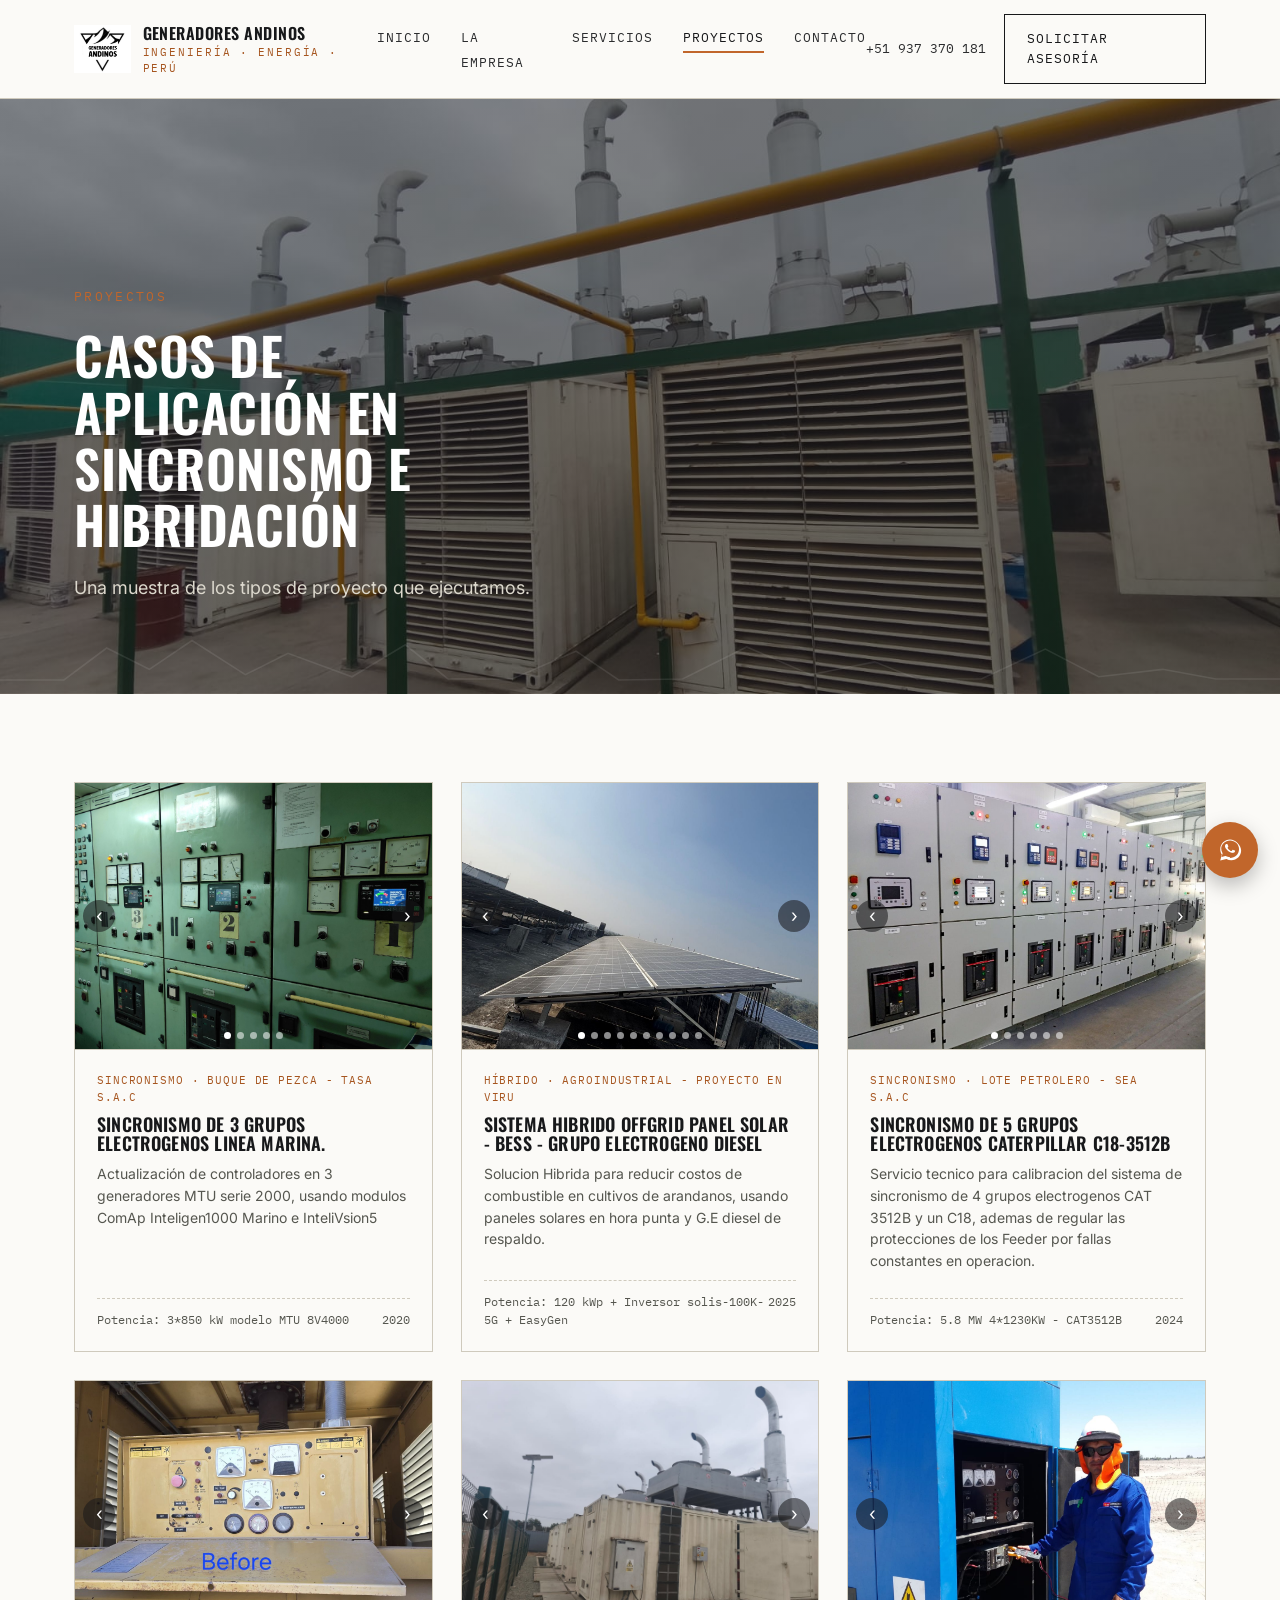
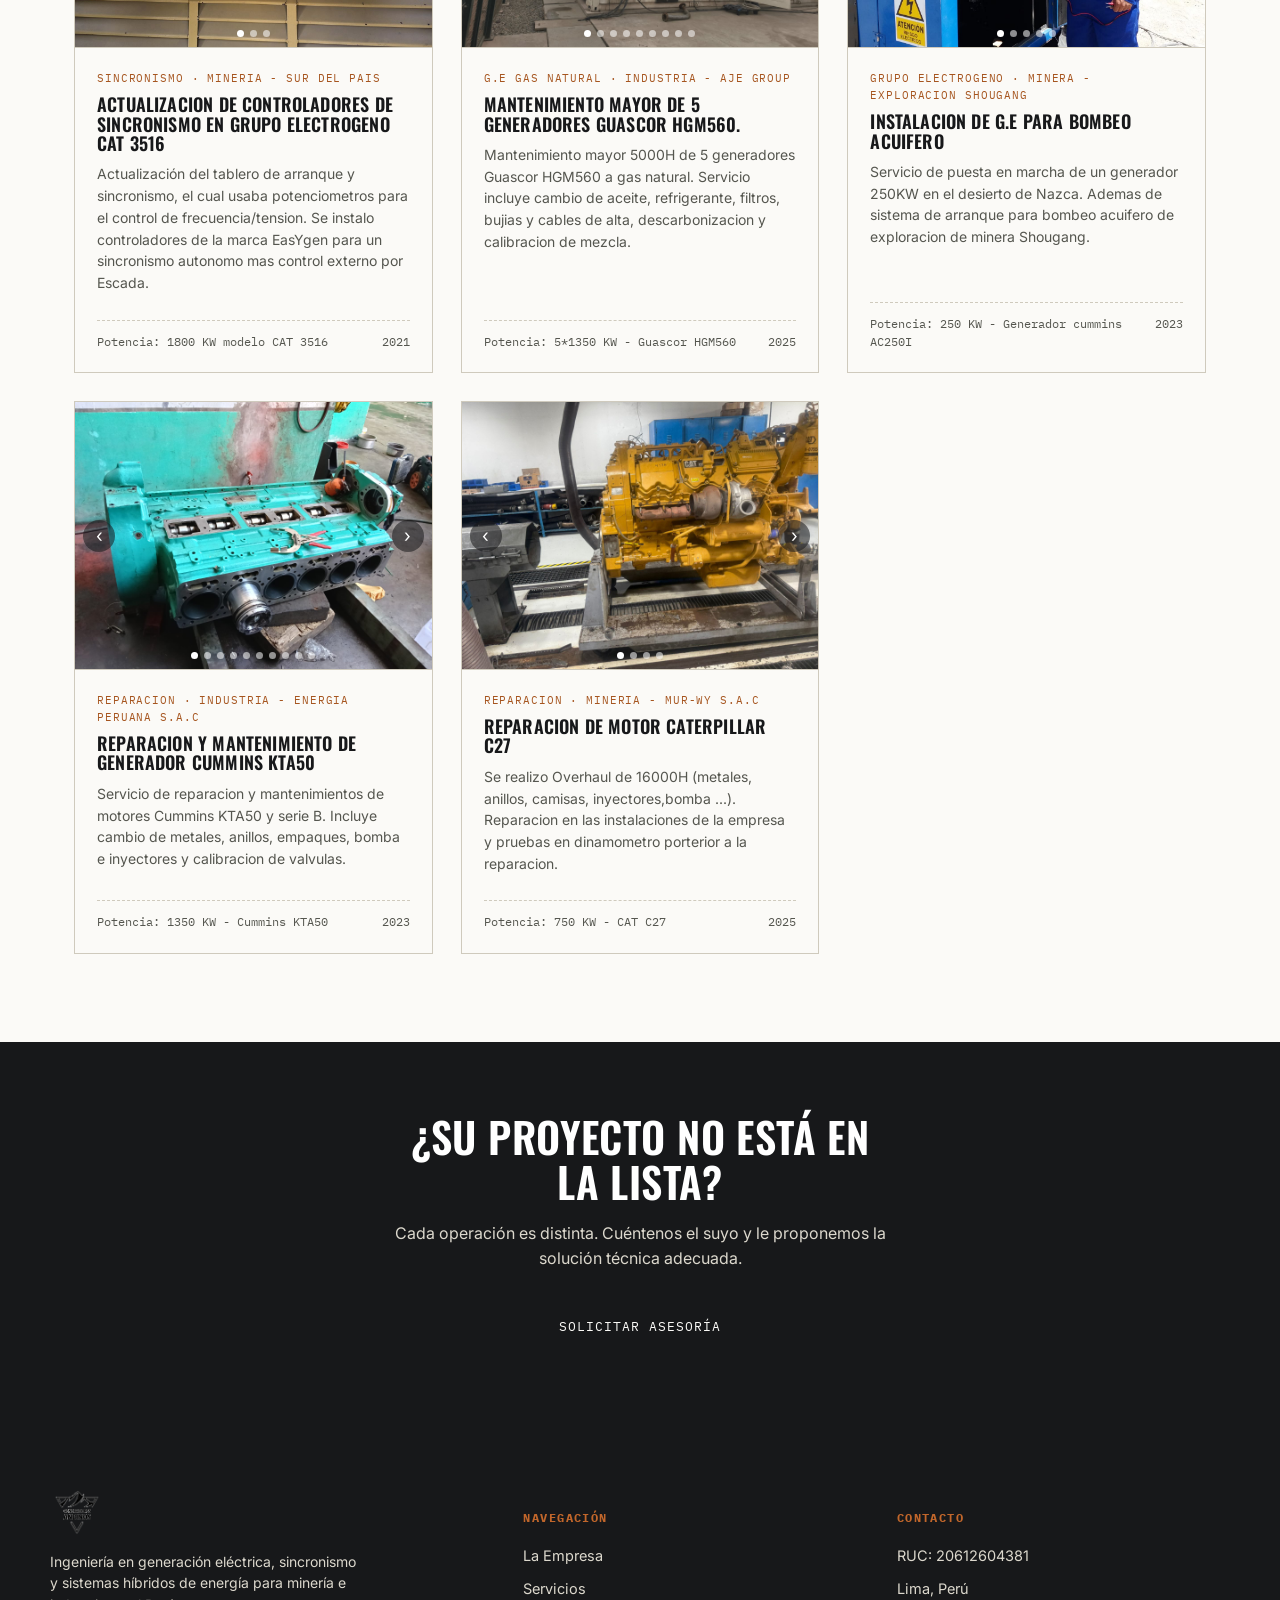
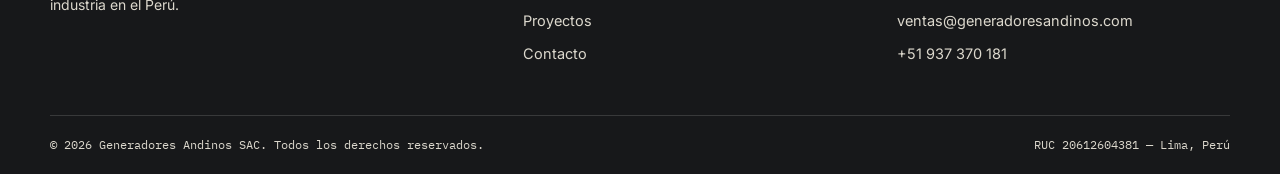
<file: proyectos.html>
<!DOCTYPE html>
<html lang="es-PE">
<head>
<meta charset="UTF-8">
<meta name="viewport" content="width=device-width, initial-scale=1.0">
<title>Proyectos | Generadores Andinos SAC</title>
<meta name="description" content="Proyectos de sincronismo de grupos electrógenos y sistemas híbridos de energía ejecutados por Generadores Andinos SAC.">
<link rel="icon" href="assets/img/logo.png">
<link rel="preconnect" href="https://fonts.googleapis.com">
<link href="https://fonts.googleapis.com/css2?family=Oswald:wght@400;500;600;700&family=Inter:wght@400;500;600&family=IBM+Plex+Mono:wght@400;500&display=swap" rel="stylesheet">
<link rel="stylesheet" href="assets/css/styles.css">
</head>
<body>

<header class="site-header">
  <div class="wrap">
    <a href="index.html" class="brand">
      <img src="assets/img/logo.png" alt="Generadores Andinos SAC">
      <span class="brand-text">
        <span class="b1">GENERADORES ANDINOS</span><br>
        <span class="b2">Ingeniería · Energía · Perú</span>
      </span>
    </a>
    <nav class="main-nav" aria-label="Navegación principal">
      <ul>
        <li><a href="index.html">Inicio</a></li>
        <li><a href="nosotros.html">La Empresa</a></li>
        <li><a href="servicios.html">Servicios</a></li>
        <li><a href="proyectos.html" class="active">Proyectos</a></li>
        <li><a href="contacto.html">Contacto</a></li>
      </ul>
    </nav>
    <div class="header-actions">
      <span class="tel">+51 937 370 181</span>
      <a href="contacto.html" class="btn">Solicitar asesoría</a>
      <button class="nav-toggle" aria-label="Abrir menú" aria-expanded="false"><span></span></button>
    </div>
  </div>
</header>

<section class="hero" style="padding-bottom:0;">
  <div class="wrap" style="padding-bottom:56px;">
    <div class="hero-kicker">PROYECTOS</div>
    <h1 style="font-size: clamp(30px,4.6vw,52px);">Casos de aplicación en sincronismo e hibridación</h1>
    <p class="lead">Una muestra de los tipos de proyecto que ejecutamos.</p>
  </div>
  <svg class="skyline hero-bg-peaks skyline-dark" viewBox="0 0 1200 60" fill="none" xmlns="http://www.w3.org/2000/svg" preserveAspectRatio="none" aria-hidden="true">
    <path d="M0,45 60,45 100,15 140,35 180,8 230,40 270,20 330,42 380,12 420,44 480,44 540,18 580,45 640,44 700,14 760,40 820,28 860,44 920,44 980,16 1030,42 1090,35 1140,44 1200,44" stroke-width="1.5"/>
  </svg>
</section>

<section>
  <div class="wrap">
  

    <div class="projects-grid reveal">
     <article class="project-card">
        <div class="thumb carousel" data-carousel>
          <div class="carousel-track">
            <img src="assets/img/proyecto_1/img_5.jpg" alt="Sincronismo de grupos electrógenos en minería - foto 1">
            <img src="assets/img/proyecto_1/img_2.jpg" alt="Sincronismo de grupos electrógenos en minería - foto 2">
            <img src="assets/img/proyecto_1/img_3.jpg" alt="Sincronismo de grupos electrógenos en minería - foto 3">
            <img src="assets/img/proyecto_1/img_4.jpg" alt="Sincronismo de grupos electrógenos en minería - foto 2">
            <img src="assets/img/proyecto_1/img_1.jpg" alt="Sincronismo de grupos electrógenos en minería - foto 3">
          </div>
        </div>
        <div class="content">
          <span class="tag">Sincronismo · Buque de Pezca - TASA S.A.C </span>
          <h3>Sincronismo de 3 Grupos Electrogenos linea Marina.</h3>
          <p>Actualización de controladores en 3 generadores MTU serie 2000, usando modulos ComAp Inteligen1000 Marino e InteliVsion5 </p>
          <div class="meta"><span>Potencia: 3*850 kW modelo MTU 8V4000 </span><span>2020</span></div>
        </div>
      </article>
      <article class="project-card">
        <div class="thumb carousel" data-carousel>
          <div class="carousel-track">
            <img src="assets/img/proyecto_2/img_1.jpg" alt="Sincronismo de grupos electrógenos en minería - foto 1">
            <img src="assets/img/proyecto_2/img_2.jpg" alt="Sincronismo de grupos electrógenos en minería - foto 2">
            <img src="assets/img/proyecto_2/img_3.jpg" alt="Sincronismo de grupos electrógenos en minería - foto 3">
            <img src="assets/img/proyecto_2/img_4.jpg" alt="Sincronismo de grupos electrógenos en minería - foto 2">
            <img src="assets/img/proyecto_2/img_5.jpg" alt="Sincronismo de grupos electrógenos en minería - foto 3">
            <img src="assets/img/proyecto_2/img_6.jpg" alt="Sincronismo de grupos electrógenos en minería - foto 1">
            <img src="assets/img/proyecto_2/img_7.jpg" alt="Sincronismo de grupos electrógenos en minería - foto 2">
            <img src="assets/img/proyecto_2/img_8.jpg" alt="Sincronismo de grupos electrógenos en minería - foto 3">
            <img src="assets/img/proyecto_2/img_9.jpg" alt="Sincronismo de grupos electrógenos en minería - foto 2">
            <img src="assets/img/proyecto_2/img_10.jpg" alt="Sincronismo de grupos electrógenos en minería - foto 3">
          </div>
        </div>
        <div class="content">
          <span class="tag">Híbrido · Agroindustrial - proyecto en Viru</span>
          <h3>Sistema Hibrido Offgrid Panel solar - BESS - Grupo electrogeno Diesel </h3>
          <p>Solucion Hibrida para reducir costos de combustible en cultivos de arandanos, usando paneles solares en hora punta y G.E diesel de respaldo.</p>
          <div class="meta"><span>Potencia: 120 kWp + Inversor solis-100K-5G + EasyGen </span><span>2025</span></div>
        </div>
      </article>
      <article class="project-card">
        <div class="thumb carousel" data-carousel>
          <div class="carousel-track">
            <img src="assets/img/proyecto_3/img_1.jpg" alt="Sincronismo de grupos electrógenos en minería - foto 1">
            <img src="assets/img/proyecto_3/img_2.jpg" alt="Sincronismo de grupos electrógenos en minería - foto 2">
            <img src="assets/img/proyecto_3/img_2.jpg" alt="Sincronismo de grupos electrógenos en minería - foto 3">
            <img src="assets/img/proyecto_3/img_4.jpg" alt="Sincronismo de grupos electrógenos en minería - foto 2">
            <img src="assets/img/proyecto_3/img_5.jpg" alt="Sincronismo de grupos electrógenos en minería - foto 3">
            <img src="assets/img/proyecto_3/img_6.jpg" alt="Sincronismo de grupos electrógenos en minería - foto 3">
          </div>
        </div>
        <div class="content">
          <span class="tag">Sincronismo · Lote petrolero - SEA S.A.C </span>
          <h3>Sincronismo de 5 grupos electrogenos Caterpillar C18-3512B </h3>
          <p>Servicio tecnico para calibracion del sistema de sincronismo de 4 grupos electrogenos CAT 3512B y un C18, ademas de regular las protecciones de los Feeder por fallas constantes en operacion. </p>
          <div class="meta"><span>Potencia: 5.8 MW 4*1230KW - CAT3512B </span><span>2024</span></div>
        </div>
      </article>
     <article class="project-card">
        <div class="thumb carousel" data-carousel>
          <div class="carousel-track">
            <img src="assets/img/proyecto_4/img_1.jpg" alt="Sincronismo de grupos electrógenos en minería - foto 1">
            <img src="assets/img/proyecto_4/img_2.jpg" alt="Sincronismo de grupos electrógenos en minería - foto 2">
            <img src="assets/img/proyecto_4/img_3.jpg" alt="Sincronismo de grupos electrógenos en minería - foto 3">
    
          </div>
        </div>
        <div class="content">
          <span class="tag">Sincronismo · Mineria - sur del pais </span>
          <h3>Actualizacion de controladores de sincronismo en grupo electrogeno CAT 3516</h3>
          <p>Actualización del tablero de arranque y sincronismo, el cual usaba potenciometros para el control de frecuencia/tension. Se instalo controladores de la marca EasYgen para un sincronismo autonomo mas control externo por Escada. </p>
          <div class="meta"><span>Potencia: 1800 KW modelo CAT 3516 </span><span>2021</span></div>
        </div>
      </article>
      <article class="project-card">
        <div class="thumb carousel" data-carousel>
          <div class="carousel-track">
            <img src="assets/img/proyecto_5/img_1.jpg" alt="Sincronismo de grupos electrógenos en minería - foto 1">
            <img src="assets/img/proyecto_5/img_2.jpg" alt="Sincronismo de grupos electrógenos en minería - foto 2">
            <img src="assets/img/proyecto_5/img_3.jpg" alt="Sincronismo de grupos electrógenos en minería - foto 3">
            <img src="assets/img/proyecto_5/img_4.jpg" alt="Sincronismo de grupos electrógenos en minería - foto 2">
            <img src="assets/img/proyecto_5/img_5.jpg" alt="Sincronismo de grupos electrógenos en minería - foto 3">
            <img src="assets/img/proyecto_5/img_6.jpg" alt="Sincronismo de grupos electrógenos en minería - foto 1">
            <img src="assets/img/proyecto_5/img_7.jpg" alt="Sincronismo de grupos electrógenos en minería - foto 2">
            <img src="assets/img/proyecto_5/img_8.jpg" alt="Sincronismo de grupos electrógenos en minería - foto 3">
            <img src="assets/img/proyecto_5/img_9.jpg" alt="Sincronismo de grupos electrógenos en minería - foto 2">

          </div>
        </div>
        <div class="content">
          <span class="tag">G.E Gas natural · Industria - AJE Group</span>
          <h3>Mantenimiento mayor de 5 generadores Guascor HGM560. </h3>
          <p>Mantenimiento mayor 5000H de 5 generadores Guascor HGM560 a gas natural. Servicio incluye cambio de aceite, refrigerante, filtros, bujias y cables de alta, descarbonizacion y calibracion de mezcla.</p>
          <div class="meta"><span>Potencia: 5*1350 KW - Guascor HGM560 </span><span>2025</span></div>
        </div>
      </article>
      <article class="project-card">
        <div class="thumb carousel" data-carousel>
          <div class="carousel-track">
            <img src="assets/img/proyecto_6/img_1.jpg" alt="Sincronismo de grupos electrógenos en minería - foto 1">
            <img src="assets/img/proyecto_6/img_2.jpg" alt="Sincronismo de grupos electrógenos en minería - foto 2">
            <img src="assets/img/proyecto_6/img_2.jpg" alt="Sincronismo de grupos electrógenos en minería - foto 3">
            <img src="assets/img/proyecto_6/img_4.jpg" alt="Sincronismo de grupos electrógenos en minería - foto 2">
            <img src="assets/img/proyecto_6/img_5.jpg" alt="Sincronismo de grupos electrógenos en minería - foto 3">
      
          </div>
        </div>
        <div class="content">
          <span class="tag">Grupo electrogeno · Minera - Exploracion Shougang </span>
          <h3>Instalacion de G.E para bombeo acuifero </h3>
          <p>Servicio de puesta en marcha de un generador 250KW en el desierto de Nazca. Ademas de sistema de arranque para bombeo acuifero de exploracion de minera Shougang.</p>
          <div class="meta"><span>Potencia: 250 KW - Generador cummins AC250I </span><span>2023</span></div>
        </div>
      </article>
            <article class="project-card">
        <div class="thumb carousel" data-carousel>
          <div class="carousel-track">
            <img src="assets/img/proyecto_7/img_1.jpg" alt="Sincronismo de grupos electrógenos en minería - foto 1">
            <img src="assets/img/proyecto_7/img_2.jpg" alt="Sincronismo de grupos electrógenos en minería - foto 2">
            <img src="assets/img/proyecto_7/img_3.jpg" alt="Sincronismo de grupos electrógenos en minería - foto 3">
            <img src="assets/img/proyecto_7/img_4.jpg" alt="Sincronismo de grupos electrógenos en minería - foto 2">
            <img src="assets/img/proyecto_7/img_5.jpg" alt="Sincronismo de grupos electrógenos en minería - foto 3">
            <img src="assets/img/proyecto_7/img_6.jpg" alt="Sincronismo de grupos electrógenos en minería - foto 1">
            <img src="assets/img/proyecto_7/img_7.jpg" alt="Sincronismo de grupos electrógenos en minería - foto 2">
            <img src="assets/img/proyecto_7/img_8.jpg" alt="Sincronismo de grupos electrógenos en minería - foto 3">
            <img src="assets/img/proyecto_7/img_9.jpg" alt="Sincronismo de grupos electrógenos en minería - foto 2">
            <img src="assets/img/proyecto_7/img_10.jpg" alt="Sincronismo de grupos electrógenos en minería - foto 2">

          </div>
        </div>
        <div class="content">
          <span class="tag">Reparacion · Industria - Energia Peruana S.A.C</span>
          <h3>Reparacion y mantenimiento de Generador Cummins KTA50  </h3>
          <p>Servicio de reparacion y mantenimientos de motores Cummins KTA50 y serie B. Incluye cambio de metales, anillos, empaques, bomba e inyectores y calibracion de valvulas.</p>
          <div class="meta"><span>Potencia: 1350 KW - Cummins KTA50 </span><span>2023</span></div>
        </div>
      </article>
      <article class="project-card">
        <div class="thumb carousel" data-carousel>
          <div class="carousel-track">
            <img src="assets/img/proyecto_8/img_1.jpg" alt="Sincronismo de grupos electrógenos en minería - foto 1">
            <img src="assets/img/proyecto_8/img_2.jpg" alt="Sincronismo de grupos electrógenos en minería - foto 2">
            <img src="assets/img/proyecto_8/img_3.jpg" alt="Sincronismo de grupos electrógenos en minería - foto 3">
            <img src="assets/img/proyecto_8/img_4.jpg" alt="Sincronismo de grupos electrógenos en minería - foto 2">

      
          </div>
        </div>
        <div class="content">
          <span class="tag">Reparacion · Mineria - MUR-WY S.A.C </span>
          <h3>Reparacion de motor Caterpillar  C27  </h3>
          <p>Se realizo Overhaul de 16000H (metales, anillos, camisas, inyectores,bomba ...). Reparacion en las instalaciones de la empresa y pruebas en dinamometro porterior a la reparacion. </p>
          <div class="meta"><span>Potencia: 750 KW - CAT C27 </span><span>2025</span></div>
        </div>
      </article>
    </div>
  </div>
</section>

<section class="cta-band">
  <div class="wrap">
    <h2>¿Su proyecto no está en la lista?</h2>
    <p>Cada operación es distinta. Cuéntenos el suyo y le proponemos la solución técnica adecuada.</p>
    <div class="ctas">
      <a href="contacto.html" class="btn primary">Solicitar asesoría</a>
    </div>
  </div>
</section>

<footer class="site-footer">
  <div class="wrap footer-main">
    <div class="footer-brand">
      <img src="assets/img/logo-transparent.png" alt="Generadores Andinos SAC">
      <p>Ingeniería en generación eléctrica, sincronismo y sistemas híbridos de energía para minería e industria en el Perú.</p>
    </div>
    <div class="footer-col">
      <h5>Navegación</h5>
      <ul>
        <li><a href="nosotros.html">La Empresa</a></li>
        <li><a href="servicios.html">Servicios</a></li>
        <li><a href="proyectos.html">Proyectos</a></li>
        <li><a href="contacto.html">Contacto</a></li>
      </ul>
    </div>
    <div class="footer-col">
      <h5>Contacto</h5>
      <ul>
        <li>RUC: 20612604381</li>
        <li>Lima, Perú</li>
        <li><a href="mailto:ventas@generadoresandinos.com">ventas@generadoresandinos.com</a></li>
        <li><a href="tel:+51937370181">+51 937 370 181</a></li>
      </ul>
    </div>
  </div>
  <div class="wrap footer-bottom">
    <span>© <span data-year></span> Generadores Andinos SAC. Todos los derechos reservados.</span>
    <span>RUC 20612604381 — Lima, Perú</span>
  </div>
</footer>

<a class="wa-float" href="https://api.whatsapp.com/send?phone=51937370181&text=Hola%2C%20me%20gustar%C3%ADa%20recibir%20m%C3%A1s%20informaci%C3%B3n%20sobre%20sus%20servicios." aria-label="Escribir por WhatsApp" target="_blank" rel="noopener">
  <svg viewBox="0 0 32 32" xmlns="http://www.w3.org/2000/svg"><path d="M16 3C9.4 3 4 8.4 4 15c0 2.4.7 4.7 2 6.6L4 29l7.6-2c1.8 1 3.9 1.5 6 1.5h.1c6.6 0 12-5.4 12-12S22.6 3 16 3zm0 21.9h-.1c-1.9 0-3.7-.5-5.3-1.4l-.4-.2-4.5 1.2 1.2-4.4-.2-.4c-1-1.6-1.5-3.5-1.5-5.5C5.2 9 10 4.2 16.1 4.2c3 0 5.7 1.1 7.8 3.2 2.1 2.1 3.2 4.8 3.2 7.8-.1 6-4.9 10.7-11.1 10.7zm5.9-8.1c-.3-.2-1.9-1-2.2-1.1-.3-.1-.5-.2-.7.2-.2.3-.8 1.1-1 1.3-.2.2-.4.2-.7.1-.3-.2-1.3-.5-2.5-1.6-.9-.8-1.5-1.8-1.7-2.2-.2-.3 0-.5.1-.7.1-.1.3-.4.4-.5.1-.2.2-.3.3-.5.1-.2 0-.4 0-.5-.1-.2-.7-1.7-1-2.3-.2-.6-.5-.5-.7-.5h-.6c-.2 0-.5.1-.8.4-.3.3-1 1-1 2.4s1.1 2.8 1.2 3c.1.2 2.1 3.3 5.2 4.5.7.3 1.3.5 1.7.6.7.2 1.4.2 1.9.1.6-.1 1.9-.8 2.2-1.5.3-.7.3-1.3.2-1.5-.1-.1-.3-.2-.6-.4z"/></svg>
</a>

<script src="assets/js/main.js"></script>
</body>
</html>
</file>
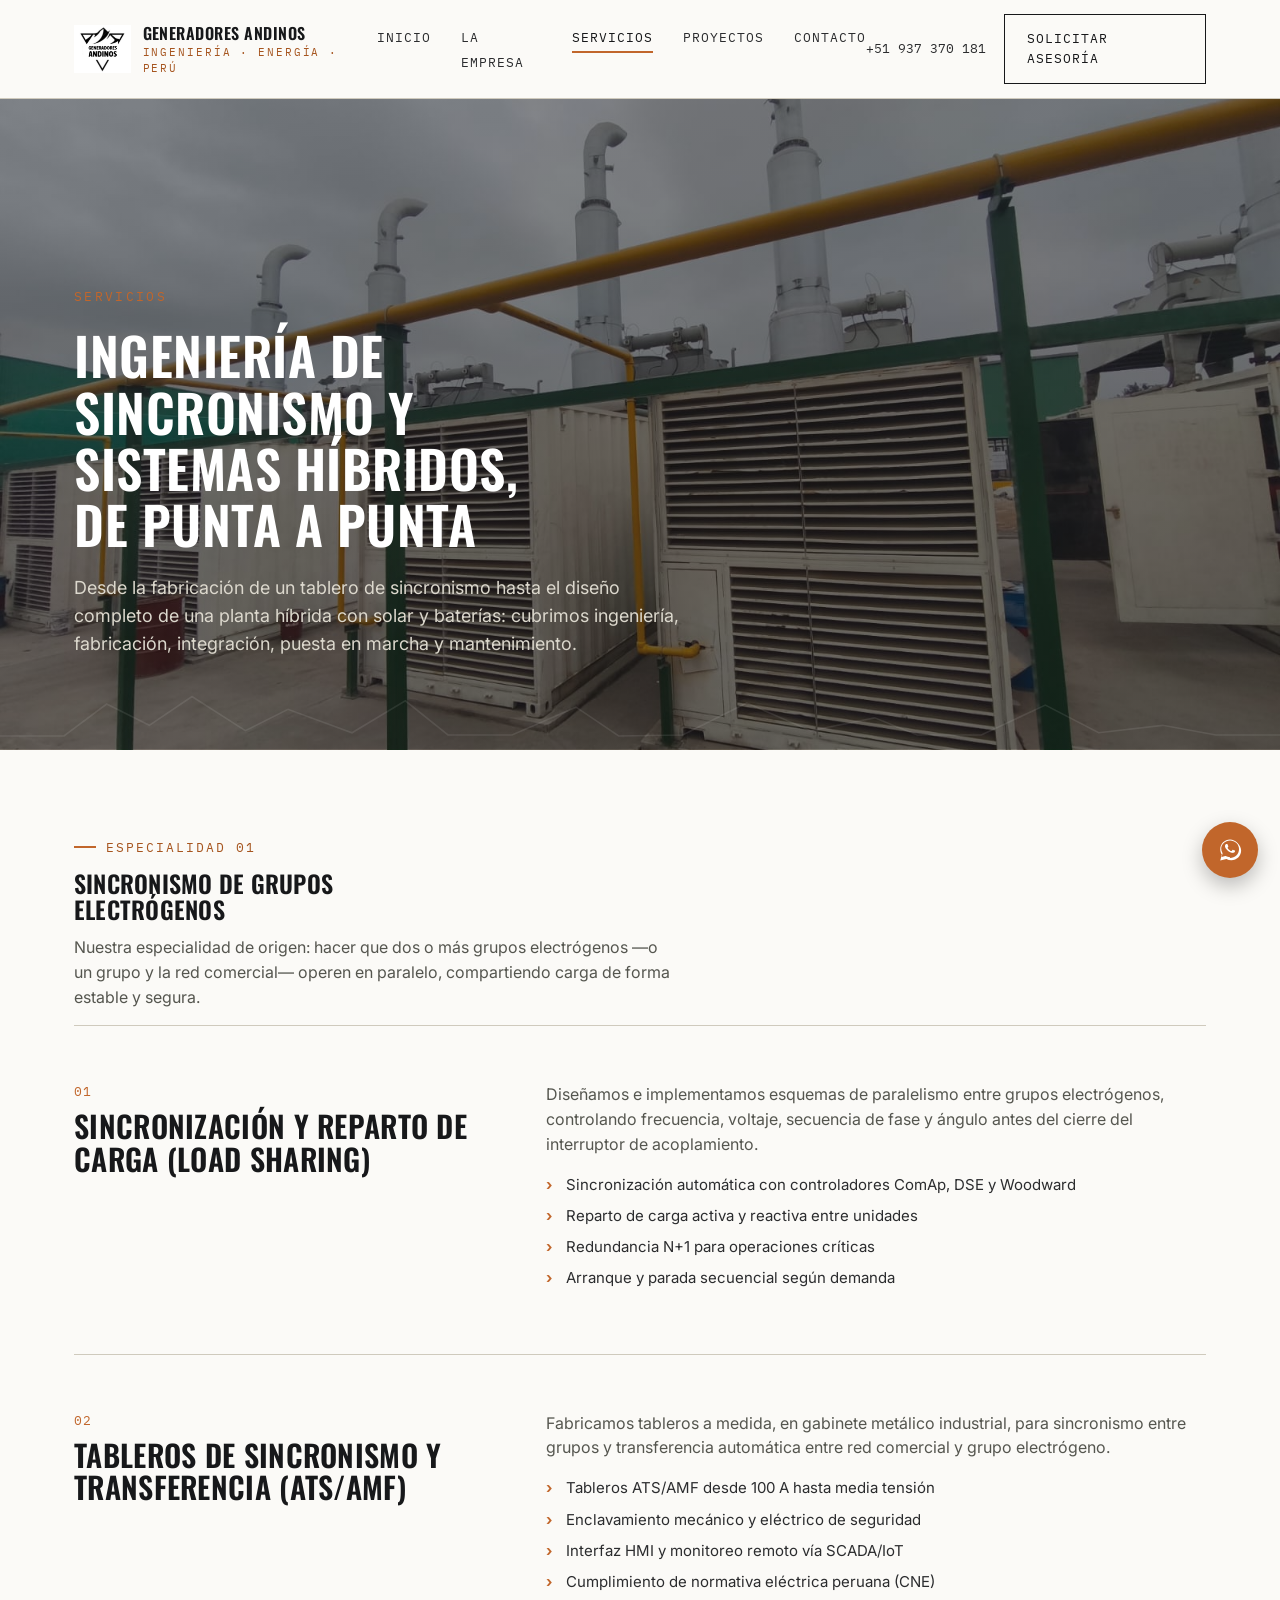
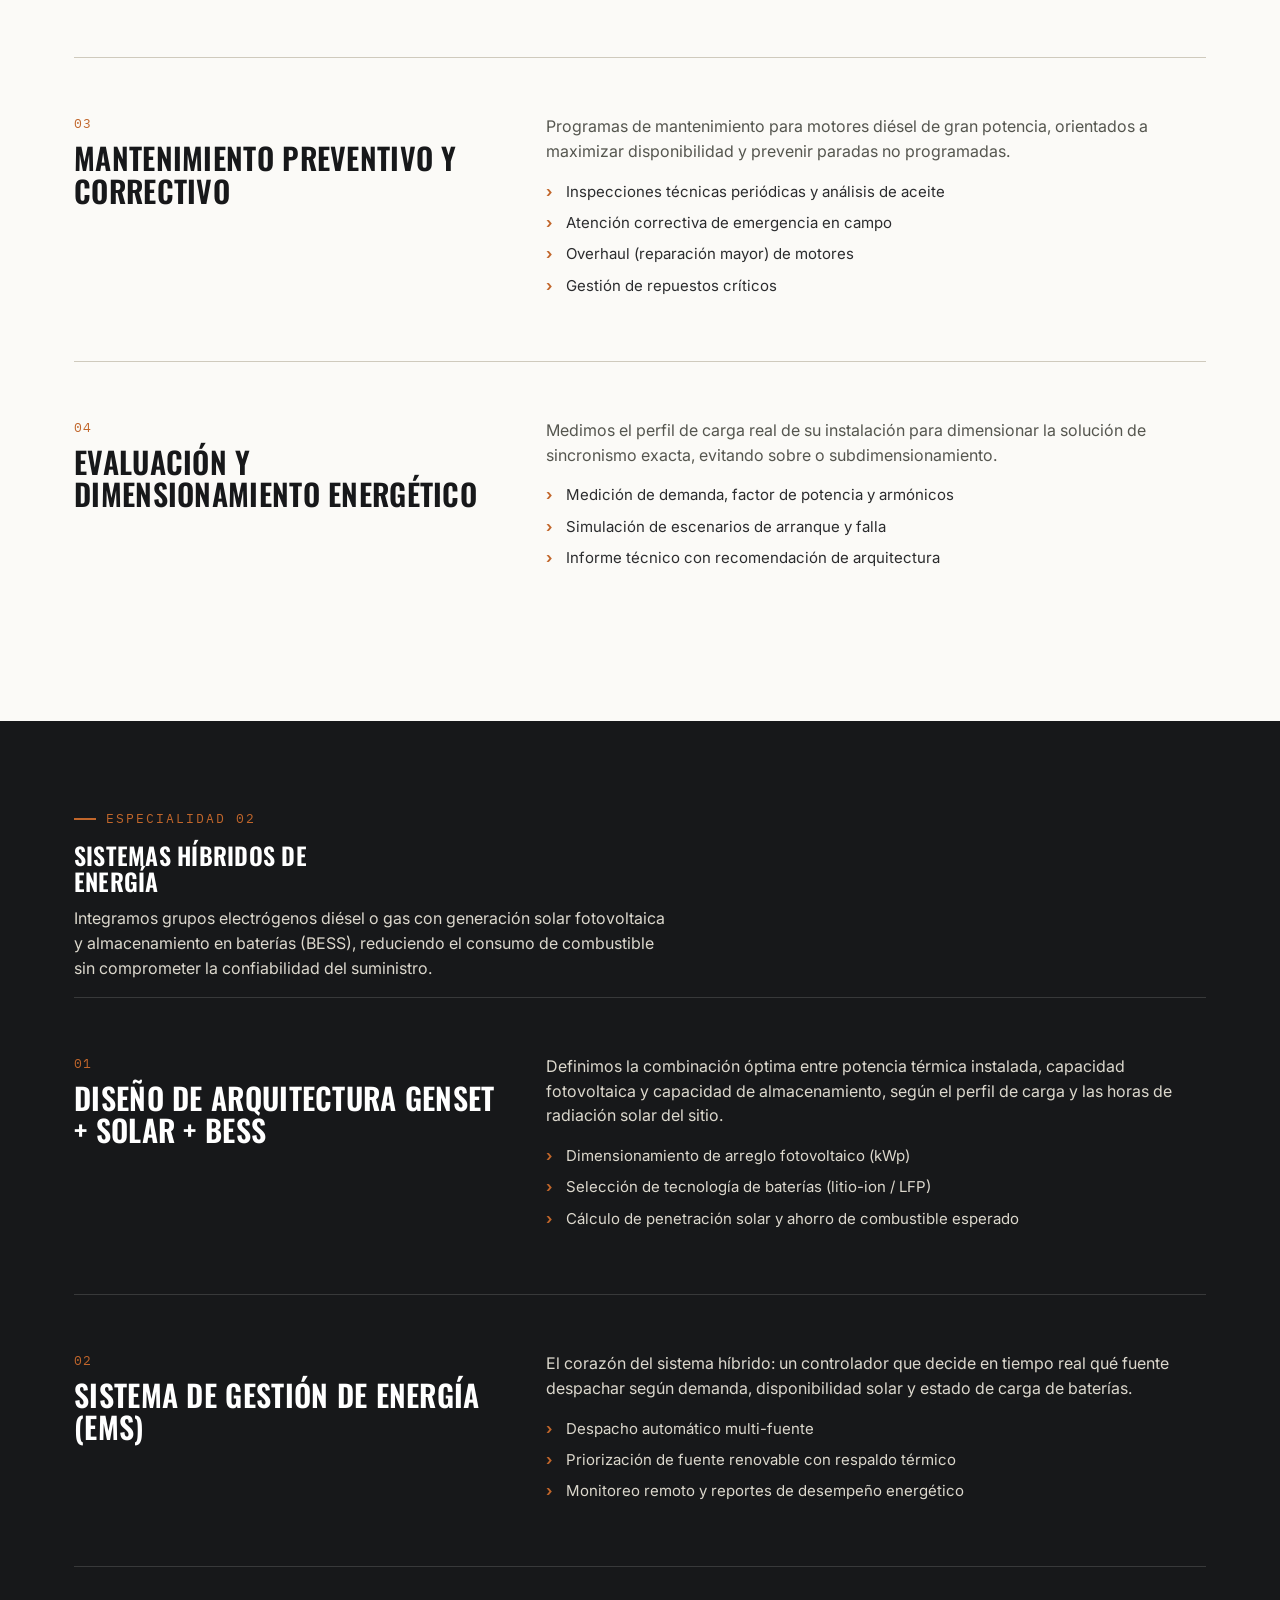
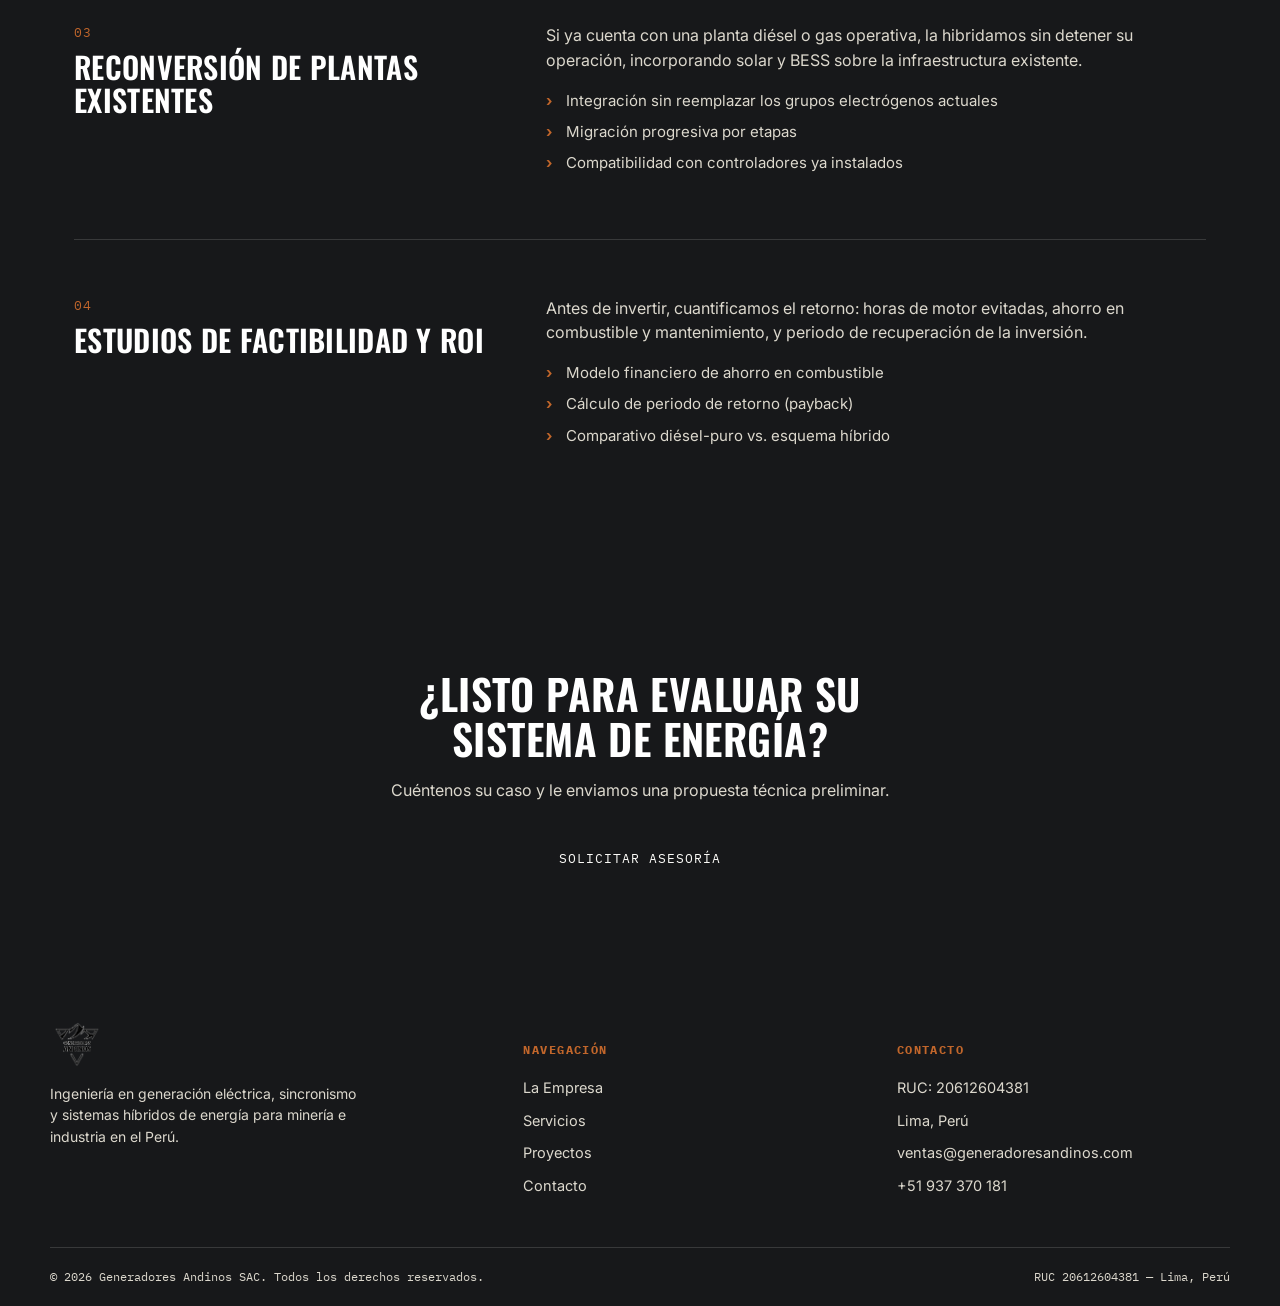
<file: servicios.html>
<!DOCTYPE html>
<html lang="es-PE">
<head>
<meta charset="UTF-8">
<meta name="viewport" content="width=device-width, initial-scale=1.0">
<title>Servicios | Generadores Andinos SAC</title>
<meta name="description" content="Sincronismo de grupos electrógenos y sistemas híbridos de energía (diésel/gas + solar + BESS): servicios de ingeniería, fabricación, integración y mantenimiento.">
<link rel="icon" href="assets/img/logo.png">
<link rel="preconnect" href="https://fonts.googleapis.com">
<link href="https://fonts.googleapis.com/css2?family=Oswald:wght@400;500;600;700&family=Inter:wght@400;500;600&family=IBM+Plex+Mono:wght@400;500&display=swap" rel="stylesheet">
<link rel="stylesheet" href="assets/css/styles.css">
</head>
<body>

<header class="site-header">
  <div class="wrap">
    <a href="index.html" class="brand">
      <img src="assets/img/logo.png" alt="Generadores Andinos SAC">
      <span class="brand-text">
        <span class="b1">GENERADORES ANDINOS</span><br>
        <span class="b2">Ingeniería · Energía · Perú</span>
      </span>
    </a>
    <nav class="main-nav" aria-label="Navegación principal">
      <ul>
        <li><a href="index.html">Inicio</a></li>
        <li><a href="nosotros.html">La Empresa</a></li>
        <li><a href="servicios.html" class="active">Servicios</a></li>
        <li><a href="proyectos.html">Proyectos</a></li>
        <li><a href="contacto.html">Contacto</a></li>
      </ul>
    </nav>
    <div class="header-actions">
      <span class="tel">+51 937 370 181</span>
      <a href="contacto.html" class="btn">Solicitar asesoría</a>
      <button class="nav-toggle" aria-label="Abrir menú" aria-expanded="false"><span></span></button>
    </div>
  </div>
</header>

<section class="hero" style="padding-bottom:0;">
  <div class="wrap" style="padding-bottom:56px;">
    <div class="hero-kicker">SERVICIOS</div>
    <h1 style="font-size: clamp(30px,4.6vw,52px);">Ingeniería de sincronismo y sistemas híbridos, de punta a punta</h1>
    <p class="lead">Desde la fabricación de un tablero de sincronismo hasta el diseño completo de una planta híbrida con solar y baterías: cubrimos ingeniería, fabricación, integración, puesta en marcha y mantenimiento.</p>
  </div>
  <svg class="skyline hero-bg-peaks skyline-dark" viewBox="0 0 1200 60" fill="none" xmlns="http://www.w3.org/2000/svg" preserveAspectRatio="none" aria-hidden="true">
    <path d="M0,45 60,45 100,15 140,35 180,8 230,40 270,20 330,42 380,12 420,44 480,44 540,18 580,45 640,44 700,14 760,40 820,28 860,44 920,44 980,16 1030,42 1090,35 1140,44 1200,44" stroke-width="1.5"/>
  </svg>
</section>

<section id="sincronismo">
  <div class="wrap">
    <div class="eyebrow">Especialidad 01</div>
    <h2 style="max-width:20ch;">Sincronismo de Grupos Electrógenos</h2>
    <p style="max-width:60ch; color:var(--ink-500); margin-top:12px;">Nuestra especialidad de origen: hacer que dos o más grupos electrógenos —o un grupo y la red comercial— operen en paralelo, compartiendo carga de forma estable y segura.</p>

    <div class="service-detail reveal">
      <div>
        <div class="num">01</div>
        <h3>Sincronización y reparto de carga (Load Sharing)</h3>
      </div>
      <div class="body">
        <p>Diseñamos e implementamos esquemas de paralelismo entre grupos electrógenos, controlando frecuencia, voltaje, secuencia de fase y ángulo antes del cierre del interruptor de acoplamiento.</p>
        <ul>
          <li>Sincronización automática con controladores ComAp, DSE y Woodward</li>
          <li>Reparto de carga activa y reactiva entre unidades</li>
          <li>Redundancia N+1 para operaciones críticas</li>
          <li>Arranque y parada secuencial según demanda</li>
        </ul>
      </div>
    </div>

    <div class="service-detail reveal">
      <div>
        <div class="num">02</div>
        <h3>Tableros de Sincronismo y Transferencia (ATS/AMF)</h3>
      </div>
      <div class="body">
        <p>Fabricamos tableros a medida, en gabinete metálico industrial, para sincronismo entre grupos y transferencia automática entre red comercial y grupo electrógeno.</p>
        <ul>
          <li>Tableros ATS/AMF desde 100 A hasta media tensión</li>
          <li>Enclavamiento mecánico y eléctrico de seguridad</li>
          <li>Interfaz HMI y monitoreo remoto vía SCADA/IoT</li>
          <li>Cumplimiento de normativa eléctrica peruana (CNE)</li>
        </ul>
      </div>
    </div>

    <div class="service-detail reveal">
      <div>
        <div class="num">03</div>
        <h3>Mantenimiento Preventivo y Correctivo</h3>
      </div>
      <div class="body">
        <p>Programas de mantenimiento para motores diésel de gran potencia, orientados a maximizar disponibilidad y prevenir paradas no programadas.</p>
        <ul>
          <li>Inspecciones técnicas periódicas y análisis de aceite</li>
          <li>Atención correctiva de emergencia en campo</li>
          <li>Overhaul (reparación mayor) de motores</li>
          <li>Gestión de repuestos críticos</li>
        </ul>
      </div>
    </div>

    <div class="service-detail reveal">
      <div>
        <div class="num">04</div>
        <h3>Evaluación y Dimensionamiento Energético</h3>
      </div>
      <div class="body">
        <p>Medimos el perfil de carga real de su instalación para dimensionar la solución de sincronismo exacta, evitando sobre o subdimensionamiento.</p>
        <ul>
          <li>Medición de demanda, factor de potencia y armónicos</li>
          <li>Simulación de escenarios de arranque y falla</li>
          <li>Informe técnico con recomendación de arquitectura</li>
        </ul>
      </div>
    </div>
  </div>
</section>

<section id="hibridos" class="bg-ink">
  <div class="wrap">
    <div class="eyebrow">Especialidad 02</div>
    <h2 style="max-width:22ch;">Sistemas Híbridos de Energía</h2>
    <p style="max-width:60ch; color:var(--stone-200); margin-top:12px;">Integramos grupos electrógenos diésel o gas con generación solar fotovoltaica y almacenamiento en baterías (BESS), reduciendo el consumo de combustible sin comprometer la confiabilidad del suministro.</p>

    <div class="service-detail reveal" style="border-top-color: rgba(255,255,255,.14);">
      <div>
        <div class="num">01</div>
        <h3 style="color:#fff;">Diseño de Arquitectura Genset + Solar + BESS</h3>
      </div>
      <div class="body">
        <p style="color:var(--stone-200);">Definimos la combinación óptima entre potencia térmica instalada, capacidad fotovoltaica y capacidad de almacenamiento, según el perfil de carga y las horas de radiación solar del sitio.</p>
        <ul>
          <li style="color:var(--stone-200);">Dimensionamiento de arreglo fotovoltaico (kWp)</li>
          <li style="color:var(--stone-200);">Selección de tecnología de baterías (litio-ion / LFP)</li>
          <li style="color:var(--stone-200);">Cálculo de penetración solar y ahorro de combustible esperado</li>
        </ul>
      </div>
    </div>

    <div class="service-detail reveal" style="border-top-color: rgba(255,255,255,.14);">
      <div>
        <div class="num">02</div>
        <h3 style="color:#fff;">Sistema de Gestión de Energía (EMS)</h3>
      </div>
      <div class="body">
        <p style="color:var(--stone-200);">El corazón del sistema híbrido: un controlador que decide en tiempo real qué fuente despachar según demanda, disponibilidad solar y estado de carga de baterías.</p>
        <ul>
          <li style="color:var(--stone-200);">Despacho automático multi-fuente</li>
          <li style="color:var(--stone-200);">Priorización de fuente renovable con respaldo térmico</li>
          <li style="color:var(--stone-200);">Monitoreo remoto y reportes de desempeño energético</li>
        </ul>
      </div>
    </div>

    <div class="service-detail reveal" style="border-top-color: rgba(255,255,255,.14);">
      <div>
        <div class="num">03</div>
        <h3 style="color:#fff;">Reconversión de Plantas Existentes</h3>
      </div>
      <div class="body">
        <p style="color:var(--stone-200);">Si ya cuenta con una planta diésel o gas operativa, la hibridamos sin detener su operación, incorporando solar y BESS sobre la infraestructura existente.</p>
        <ul>
          <li style="color:var(--stone-200);">Integración sin reemplazar los grupos electrógenos actuales</li>
          <li style="color:var(--stone-200);">Migración progresiva por etapas</li>
          <li style="color:var(--stone-200);">Compatibilidad con controladores ya instalados</li>
        </ul>
      </div>
    </div>

    <div class="service-detail reveal" style="border-top-color: rgba(255,255,255,.14);">
      <div>
        <div class="num">04</div>
        <h3 style="color:#fff;">Estudios de Factibilidad y ROI</h3>
      </div>
      <div class="body">
        <p style="color:var(--stone-200);">Antes de invertir, cuantificamos el retorno: horas de motor evitadas, ahorro en combustible y mantenimiento, y periodo de recuperación de la inversión.</p>
        <ul>
          <li style="color:var(--stone-200);">Modelo financiero de ahorro en combustible</li>
          <li style="color:var(--stone-200);">Cálculo de periodo de retorno (payback)</li>
          <li style="color:var(--stone-200);">Comparativo diésel-puro vs. esquema híbrido</li>
        </ul>
      </div>
    </div>
  </div>
</section>

<section class="cta-band">
  <div class="wrap">
    <h2>¿Listo para evaluar su sistema de energía?</h2>
    <p>Cuéntenos su caso y le enviamos una propuesta técnica preliminar.</p>
    <div class="ctas">
      <a href="contacto.html" class="btn primary">Solicitar asesoría</a>
    </div>
  </div>
</section>

<footer class="site-footer">
  <div class="wrap footer-main">
    <div class="footer-brand">
      <img src="assets/img/logo-transparent.png" alt="Generadores Andinos SAC">
      <p>Ingeniería en generación eléctrica, sincronismo y sistemas híbridos de energía para minería e industria en el Perú.</p>
    </div>
    <div class="footer-col">
      <h5>Navegación</h5>
      <ul>
        <li><a href="nosotros.html">La Empresa</a></li>
        <li><a href="servicios.html">Servicios</a></li>
        <li><a href="proyectos.html">Proyectos</a></li>
        <li><a href="contacto.html">Contacto</a></li>
      </ul>
    </div>
    <div class="footer-col">
      <h5>Contacto</h5>
      <ul>
        <li>RUC: 20612604381</li>
        <li>Lima, Perú</li>
        <li><a href="mailto:ventas@generadoresandinos.com">ventas@generadoresandinos.com</a></li>
        <li><a href="tel:+51937370181">+51 937 370 181</a></li>
      </ul>
    </div>
  </div>
  <div class="wrap footer-bottom">
    <span>© <span data-year></span> Generadores Andinos SAC. Todos los derechos reservados.</span>
    <span>RUC 20612604381 — Lima, Perú</span>
  </div>
</footer>

<a class="wa-float" href="https://api.whatsapp.com/send?phone=51937370181&text=Hola%2C%20me%20gustar%C3%ADa%20recibir%20m%C3%A1s%20informaci%C3%B3n%20sobre%20sus%20servicios." aria-label="Escribir por WhatsApp" target="_blank" rel="noopener">
  <svg viewBox="0 0 32 32" xmlns="http://www.w3.org/2000/svg"><path d="M16 3C9.4 3 4 8.4 4 15c0 2.4.7 4.7 2 6.6L4 29l7.6-2c1.8 1 3.9 1.5 6 1.5h.1c6.6 0 12-5.4 12-12S22.6 3 16 3zm0 21.9h-.1c-1.9 0-3.7-.5-5.3-1.4l-.4-.2-4.5 1.2 1.2-4.4-.2-.4c-1-1.6-1.5-3.5-1.5-5.5C5.2 9 10 4.2 16.1 4.2c3 0 5.7 1.1 7.8 3.2 2.1 2.1 3.2 4.8 3.2 7.8-.1 6-4.9 10.7-11.1 10.7zm5.9-8.1c-.3-.2-1.9-1-2.2-1.1-.3-.1-.5-.2-.7.2-.2.3-.8 1.1-1 1.3-.2.2-.4.2-.7.1-.3-.2-1.3-.5-2.5-1.6-.9-.8-1.5-1.8-1.7-2.2-.2-.3 0-.5.1-.7.1-.1.3-.4.4-.5.1-.2.2-.3.3-.5.1-.2 0-.4 0-.5-.1-.2-.7-1.7-1-2.3-.2-.6-.5-.5-.7-.5h-.6c-.2 0-.5.1-.8.4-.3.3-1 1-1 2.4s1.1 2.8 1.2 3c.1.2 2.1 3.3 5.2 4.5.7.3 1.3.5 1.7.6.7.2 1.4.2 1.9.1.6-.1 1.9-.8 2.2-1.5.3-.7.3-1.3.2-1.5-.1-.1-.3-.2-.6-.4z"/></svg>
</a>

<script src="assets/js/main.js"></script>
</body>
</html>
</file>
<file: assets/css/styles.css>
/* =========================================================
   GENERADORES ANDINOS SAC
   Tokens: piedra (stone), tinta (ink), acero (steel), oxido (rust)
   ========================================================= */
:root{
  --stone-050: #F3F1EC;
  --stone-100: #EAE7DF; 
  --stone-200: #DCD8CD;
  --line:       #CFCABD;
  --ink-900:   #17181A;
  --ink-700:   #2B2C2E;
  --ink-500:   #55564F;
  --paper:     #FBFAF7;
  --steel-600: #33505F;
  --steel-700: #22394450;
  --steel-050: #E7EEF1;
  --rust-500:  #C1662B;
  --rust-600:  #A6551F;
  --focus:     #1E6FA8;

  --font-display: "Oswald", "Arial Narrow", sans-serif;
  --font-body: "Inter", -apple-system, BlinkMacSystemFont, "Segoe UI", sans-serif;
  --font-mono: "IBM Plex Mono", ui-monospace, monospace;

  --container: 1180px;
  --radius: 2px;
}

*, *::before, *::after{ box-sizing: border-box; }
html{ scroll-behavior: smooth; }
body{
  margin:0;
  font-family: var(--font-body);
  color: var(--ink-700);
  background: var(--paper);
  -webkit-font-smoothing: antialiased;
  line-height: 1.55;
}
img{ max-width:100%; display:block; }
a{ color:inherit; text-decoration:none; }
h1,h2,h3,h4{
  font-family: var(--font-display);
  color: var(--ink-900);
  text-transform: uppercase;
  letter-spacing: 0.01em;
  line-height: 1.08;
  margin: 0 0 .5em;
  font-weight: 600;
}
p{ margin: 0 0 1em; }
ul{ margin:0; padding:0; list-style:none; }
button{ font-family: inherit; }

:focus-visible{
  outline: 3px solid var(--focus);
  outline-offset: 3px;
}

.wrap{
  max-width: var(--container);
  margin: 0 auto;
  padding: 0 24px;
}

.eyebrow{
  display:flex;
  align-items:center;
  gap:10px;
  font-family: var(--font-mono);
  font-size: 12.5px;
  letter-spacing: .16em;
  text-transform: uppercase;
  color: var(--rust-600);
  margin-bottom: 14px;
}
.eyebrow::before{
  content:"";
  width: 22px; height:2px;
  background: var(--rust-500);
  display:inline-block;
}

.btn{
  display:inline-flex;
  align-items:center;
  gap:10px;
  font-family: var(--font-mono);
  font-size: 13px;
  letter-spacing: .08em;
  text-transform: uppercase;
  padding: 14px 22px;
  border: 1.5px solid var(--ink-900);
  color: var(--ink-900);
  background: transparent;
  transition: background .15s ease, color .15s ease, transform .15s ease;
  cursor:pointer;
}
.btn:hover{ background: var(--ink-900); color: var(--paper); }
.btn.primary{ background: var(--ink-900); color: var(--paper); }
.btn.primary:hover{ background: var(--rust-600); border-color: var(--rust-600); }
.btn.ghost-light{ border-color: rgba(255,255,255,.55); color:#fff; }
.btn.ghost-light:hover{ background:#fff; color: var(--ink-900); }

/* ---------- Header ---------- */
.site-header{
  position: sticky; top:0; z-index: 100;
  background: rgba(251,250,247,.92);
  backdrop-filter: blur(6px);
  border-bottom: 1px solid var(--line);
}
.site-header .wrap{
  display:flex; align-items:center; justify-content:space-between;
  padding-top: 14px; padding-bottom: 14px;
}
.brand{ display:flex; align-items:center; gap:12px; }
.brand img{ height: 48px; width:auto; }
.brand-text{ font-family: var(--font-display); line-height:1; }
.brand-text .b1{ font-size: 16px; letter-spacing:.03em; color: var(--ink-900); font-weight:600;}
.brand-text .b2{ font-size: 10.5px; letter-spacing:.18em; color: var(--rust-600); font-family: var(--font-mono); text-transform: uppercase; }

.main-nav ul{ display:flex; gap: 30px; }
.main-nav a{
  font-family: var(--font-mono);
  font-size: 12.5px;
  letter-spacing:.08em;
  text-transform: uppercase;
  color: var(--ink-700);
  padding: 6px 0;
  border-bottom: 2px solid transparent;
}
.main-nav a:hover, .main-nav a.active{ border-color: var(--rust-500); color: var(--ink-900); }

.header-actions{ display:flex; align-items:center; gap:18px; }
.header-actions .tel{ font-family: var(--font-mono); font-size: 13px; color: var(--ink-700); white-space:nowrap; }
.nav-toggle{
  display:none;
  width:40px; height:40px;
  border:1px solid var(--ink-900);
  background:none;
  position:relative;
}
.nav-toggle span, .nav-toggle span::before, .nav-toggle span::after{
  content:""; position:absolute; left:9px; right:9px; height:2px; background: var(--ink-900);
}
.nav-toggle span{ top:19px; }
.nav-toggle span::before{ top:-7px; }
.nav-toggle span::after{ top:7px; }

/* ---------- Skyline / waveform divider (signature element) ---------- */
.skyline{ display:block; width:100%; height:auto; }
.skyline-light path{ stroke: var(--line); }
.skyline-dark path{ stroke: rgba(255,255,255,.18); }
.skyline-accent path{ stroke: var(--rust-500); }

/* ---------- Hero ---------- */
.hero{
  position:relative;
  background-color: var(--ink-900);
  background-image:
    linear-gradient(rgba(23,24,26,.50), rgba(23,24,26,.55)),
    url('../img/hero-bg.jpg');
  background-size: cover;
  background-position: center;
  background-repeat: no-repeat;
  color: var(--stone-050);
  overflow:hidden;
}
.hero .wrap{
  padding-top: 100px;
  padding-bottom: 64px;
  position:relative;
  z-index:2;
}
.hero-kicker{
  font-family: var(--font-mono);
  font-size: 13px;
  letter-spacing:.18em;
  text-transform:uppercase;
  color: var(--rust-500);
  margin-bottom: 20px;
  display:flex; align-items:center; gap:10px;
}
.hero h1{
  color:#fff;
  font-size: clamp(34px, 5.4vw, 68px);
  max-width: 16ch;
  margin-bottom: 22px;
}
.hero .lead{
  color: var(--stone-200);
  font-size: 18px;
  max-width: 56ch;
  margin-bottom: 36px;
}
.hero-ctas{ display:flex; gap:16px; flex-wrap:wrap; margin-bottom: 56px;}
.hero-stats{
  display:grid;
  grid-template-columns: repeat(3,1fr);
  gap: 24px;
  border-top: 1px solid rgba(255,255,255,.18);
  padding-top: 28px;
  max-width: 720px;
}
.hero-stats .stat b{
  display:block; font-family: var(--font-display); font-size: 30px; color:#fff;
}
.hero-stats .stat span{
  font-family: var(--font-mono); font-size: 11.5px; letter-spacing:.08em; text-transform:uppercase; color: var(--stone-200);
}
.hero-bg-peaks{
  position:absolute; left:0; right:0; bottom:-2px; z-index:1; opacity:.5;
}

/* ---------- Section scaffolding ---------- */
section{ padding: 88px 0; }
section.tight{ padding: 56px 0; }
.section-head{
  display:flex; justify-content:space-between; align-items:flex-end; gap:32px;
  margin-bottom: 48px; flex-wrap:wrap;
}
.section-head h2{ font-size: clamp(26px,3.4vw,40px); max-width: 18ch; margin:0; }
.section-head .desc{ max-width: 44ch; color: var(--ink-500); margin:0; }

.bg-stone{ background: var(--stone-100); }
.bg-ink{ background: var(--ink-900); color: var(--stone-100); }
.bg-ink h2, .bg-ink h3{ color:#fff; }
.bg-ink .eyebrow{ color: var(--rust-500); }
.bg-ink .project-card h3{ color: var(--ink-900); }

/* ---------- Two pillars (home) ---------- */
.pillars{
  display:grid;
  grid-template-columns: 1fr 1fr;
  gap: 1px;
  background: var(--line);
  border: 1px solid var(--line);
}
.pillar{
  background: var(--paper);
  padding: 40px 36px;
  position:relative;
}
.pillar .tag{
  font-family: var(--font-mono); font-size:11.5px; letter-spacing:.1em; text-transform:uppercase;
  color: var(--paper); background: var(--ink-900); padding:4px 10px; display:inline-block; margin-bottom:22px;
}
.pillar.hybrid .tag{ background: var(--rust-600); }
.pillar h3{ font-size: 26px; margin-bottom: 14px; }
.pillar p{ color: var(--ink-500); }
.pillar ul{ margin-top: 18px; }
.pillar li{
  font-size: 14.5px; color: var(--ink-700);
  padding: 9px 0 9px 22px;
  border-top: 1px solid var(--stone-200);
  position: relative;
}
.pillar li:first-child{ border-top:none; }
.pillar li::before{
  content:"—"; position:absolute; left:0; color: var(--rust-500);
}
.pillar .btn{ margin-top: 24px; }

/* ---------- Service cards ---------- */
.services-grid{
  display:grid;
  grid-template-columns: repeat(2, 1fr);
  gap: 1px;
  background: var(--line);
  border: 1px solid var(--line);
}
.service-card{
  background: var(--paper);
  padding: 32px;
}
.service-card .tag{
  font-family: var(--font-mono); font-size:11px; letter-spacing:.1em; text-transform:uppercase; color: var(--rust-600); margin-bottom:10px; display:block;
}
.service-card h3{ font-size: 20px; margin-bottom: 12px; }
.service-card p{ color: var(--ink-500); font-size: 14.8px; margin-bottom:0; }

/* Full service detail blocks (servicios.html) */
.service-detail{
  display:grid;
  grid-template-columns: 0.9fr 1.4fr;
  gap: 48px;
  padding: 56px 0;
  border-top: 1px solid var(--line);
  align-items:start;
}
.service-detail:first-of-type{ border-top:none; }
.service-detail .num{
  font-family: var(--font-mono); color: var(--rust-500); font-size:13px; letter-spacing:.1em;
}
.service-detail h3{ font-size: clamp(22px,2.6vw,30px); margin-top:8px; }
.service-detail .body p{ color: var(--ink-500); }
.service-detail .body ul{ margin-top: 14px; }
.service-detail .body li{
  padding-left: 20px; position:relative; margin-bottom: 8px; color: var(--ink-700); font-size: 15px;
}
.service-detail .body li::before{ content:"›"; position:absolute; left:0; color: var(--rust-500); font-weight:700; }

/* ---------- Projects ---------- */
.projects-grid{ display:grid; grid-template-columns: repeat(3,1fr); gap: 28px; }
.project-card{
  border: 1px solid var(--line);
  background: var(--paper);
  display:flex; flex-direction:column;
}
.project-card .thumb{
  aspect-ratio: 4/3;
  background: linear-gradient(135deg, var(--steel-050), var(--stone-100));
  display:flex; align-items:center; justify-content:center;
  border-bottom: 1px solid var(--line);
}
.project-card .thumb svg{ width: 56%; opacity:.85; }
.project-card .thumb img{ width:100%; height:100%; object-fit:cover; }
.project-card .content{ padding: 22px; display:flex; flex-direction:column; flex:1; }
.project-card .tag{ font-family: var(--font-mono); font-size:11px; letter-spacing:.08em; text-transform:uppercase; color: var(--rust-600); margin-bottom:8px;}
.project-card h3{ font-size: 18px; margin-bottom:10px; }
.project-card p{ font-size: 14px; color: var(--ink-500); flex:1; }
.project-card .meta{
  display:flex; justify-content:space-between; font-family: var(--font-mono); font-size:11.5px; color: var(--ink-500);
  border-top: 1px dashed var(--line); padding-top: 12px; margin-top:12px;
}
.placeholder-note{
  border: 1px dashed var(--rust-500);
  background: var(--rust-500)10;
  color: var(--rust-600);
  font-family: var(--font-mono);
  font-size: 12.5px;
  padding: 10px 14px;
  margin-bottom: 32px;
  display:inline-block;
}

/* ---------- CTA band ---------- */
.cta-band{
  background: var(--ink-900);
  color:#fff;
  padding: 72px 0;
  text-align:center;
}
.cta-band h2{ color:#fff; font-size: clamp(26px,3.6vw,42px); max-width: 22ch; margin: 0 auto 16px; }
.cta-band p{ color: var(--stone-200); max-width: 52ch; margin:0 auto 32px; }
.cta-band .ctas{ display:flex; gap:16px; justify-content:center; flex-wrap:wrap; }

/* ---------- About page ---------- */
.about-grid{ display:grid; grid-template-columns: 1.1fr .9fr; gap: 56px; align-items:start; }
.value-list{ display:grid; gap: 22px; margin-top: 24px; }
.value-list .item{ border-top:1px solid var(--line); padding-top:18px; }
.value-list h4{ font-size:16px; margin-bottom:6px; }
.value-list p{ color: var(--ink-500); font-size:14.5px; margin:0; }

.fact-panel{
  background: var(--stone-100);
  border: 1px solid var(--line);
  padding: 30px;
  font-family: var(--font-mono);
  font-size: 13.5px;
}
.fact-panel .row{ display:flex; justify-content:space-between; padding: 12px 0; border-top: 1px dashed var(--stone-200); gap: 12px;}
.fact-panel .row:first-child{ border-top:none; }
.fact-panel .row span:first-child{ color: var(--ink-500); }
.fact-panel .row span:last-child{ color: var(--ink-900); text-align:right; }

/* ---------- Contact ---------- */
.contact-grid{ display:grid; grid-template-columns: 1fr 1fr; gap: 56px; }
.contact-card{
  border: 1px solid var(--line); padding: 26px; margin-bottom: 16px;
}
.contact-card .k{ font-family: var(--font-mono); font-size:11.5px; letter-spacing:.1em; text-transform:uppercase; color: var(--rust-600); display:block; margin-bottom:8px; }
.contact-card .v{ font-size: 18px; color: var(--ink-900); font-family: var(--font-display); text-transform:none; letter-spacing:0; }

form.contact-form{ display:grid; gap: 16px; }
.contact-form label{ font-family: var(--font-mono); font-size:12px; letter-spacing:.08em; text-transform:uppercase; color: var(--ink-500); display:block; margin-bottom:6px; }
.contact-form input, .contact-form textarea, .contact-form select{
  width:100%; padding: 13px 14px; border:1px solid var(--line); background: var(--paper);
  font-family: var(--font-body); font-size:15px; color: var(--ink-900);
}
.contact-form textarea{ min-height: 130px; resize: vertical; }
.contact-form input:focus, .contact-form textarea:focus, .contact-form select:focus{ border-color: var(--ink-900); }

/* ---------- Footer ---------- */
.site-footer{ background: var(--ink-900); color: var(--stone-200); padding-top: 0; }
.footer-main{ padding: 64px 0 40px; display:grid; grid-template-columns: 1.3fr 1fr 1fr; gap: 40px; }
.footer-brand img{ height: 46px; margin-bottom: 16px; }
.footer-brand p{ color: var(--stone-200); font-size: 14px; max-width: 34ch; }
.footer-col h5{
  font-family: var(--font-mono); font-size:12px; letter-spacing:.12em; text-transform:uppercase; color: var(--rust-500);
  margin-bottom: 18px;
}
.footer-col li{ margin-bottom: 10px; font-size: 14.5px; }
.footer-col a:hover{ color:#fff; }
.footer-bottom{
  border-top: 1px solid rgba(255,255,255,.14);
  padding: 20px 0;
  display:flex; justify-content:space-between; flex-wrap:wrap; gap:10px;
  font-family: var(--font-mono); font-size: 11.5px; color: var(--stone-200);
}

/* ---------- Whatsapp float ---------- */
.wa-float{
  position:fixed; right:22px; bottom:22px; z-index: 200;
  width:56px; height:56px; border-radius:50%;
  background: var(--rust-500);
  display:flex; align-items:center; justify-content:center;
  box-shadow: 0 8px 20px rgba(0,0,0,.25);
}
.wa-float svg{ width:26px; height:26px; fill:#fff; }
.wa-float:hover{ background: var(--rust-600); }

/* ---------- Reveal on scroll ---------- */
.reveal{ opacity:0; transform: translateY(18px); transition: opacity .6s ease, transform .6s ease; }
.reveal.in{ opacity:1; transform:none; }

/* ---------- Utilities ---------- */
.mt-0{ margin-top:0; }
.text-center{ text-align:center; }

/* =========================================================
   Responsive
   ========================================================= */
@media (max-width: 980px){
  .main-nav, .header-actions .tel{ display:none; }
  .nav-toggle{ display:block; }
  .site-header.open .main-nav{
    display:block; position:absolute; top:100%; left:0; right:0;
    background: var(--paper); border-bottom:1px solid var(--line); padding: 12px 24px 20px;
  }
  .site-header.open .main-nav ul{ flex-direction:column; gap:4px; }
  .site-header.open .main-nav a{ display:block; padding: 12px 0; }
  .pillars, .services-grid{ grid-template-columns: 1fr; }
  .service-detail{ grid-template-columns: 1fr; gap: 18px; }
  .projects-grid{ grid-template-columns: 1fr; }
  .about-grid, .contact-grid{ grid-template-columns: 1fr; }
  .footer-main{ grid-template-columns: 1fr; }
  .hero-stats{ grid-template-columns: 1fr; gap: 16px; }
}

/* ---------- Project image carousel ---------- */
.thumb.carousel{ position:relative; overflow:hidden; }
.carousel-track{
  display:flex;
  height:100%;
  transition: transform .4s ease;
}
.carousel-track img{
  width:100%; height:100%; flex-shrink:0;
  object-fit:cover;
}
.car-btn{
  position:absolute; top:50%; transform:translateY(-50%);
  width:32px; height:32px; border-radius:50%;
  background: rgba(23,24,26,.55);
  color:#fff; border:none;
  display:flex; align-items:center; justify-content:center;
  font-size:18px; line-height:1; cursor:pointer;
  z-index:3; transition: background .15s ease;
}
.car-btn:hover{ background: var(--rust-600); }
.car-btn.prev{ left:8px; }
.car-btn.next{ right:8px; }
.car-dots{
  position:absolute; bottom:10px; left:0; right:0;
  display:flex; justify-content:center; gap:6px; z-index:3;
}
.car-dot{
  width:7px; height:7px; border-radius:50%;
  background: rgba(255,255,255,.55);
  border:none; padding:0; cursor:pointer;
}
.car-dot.active{ background:#fff; }
</file>
